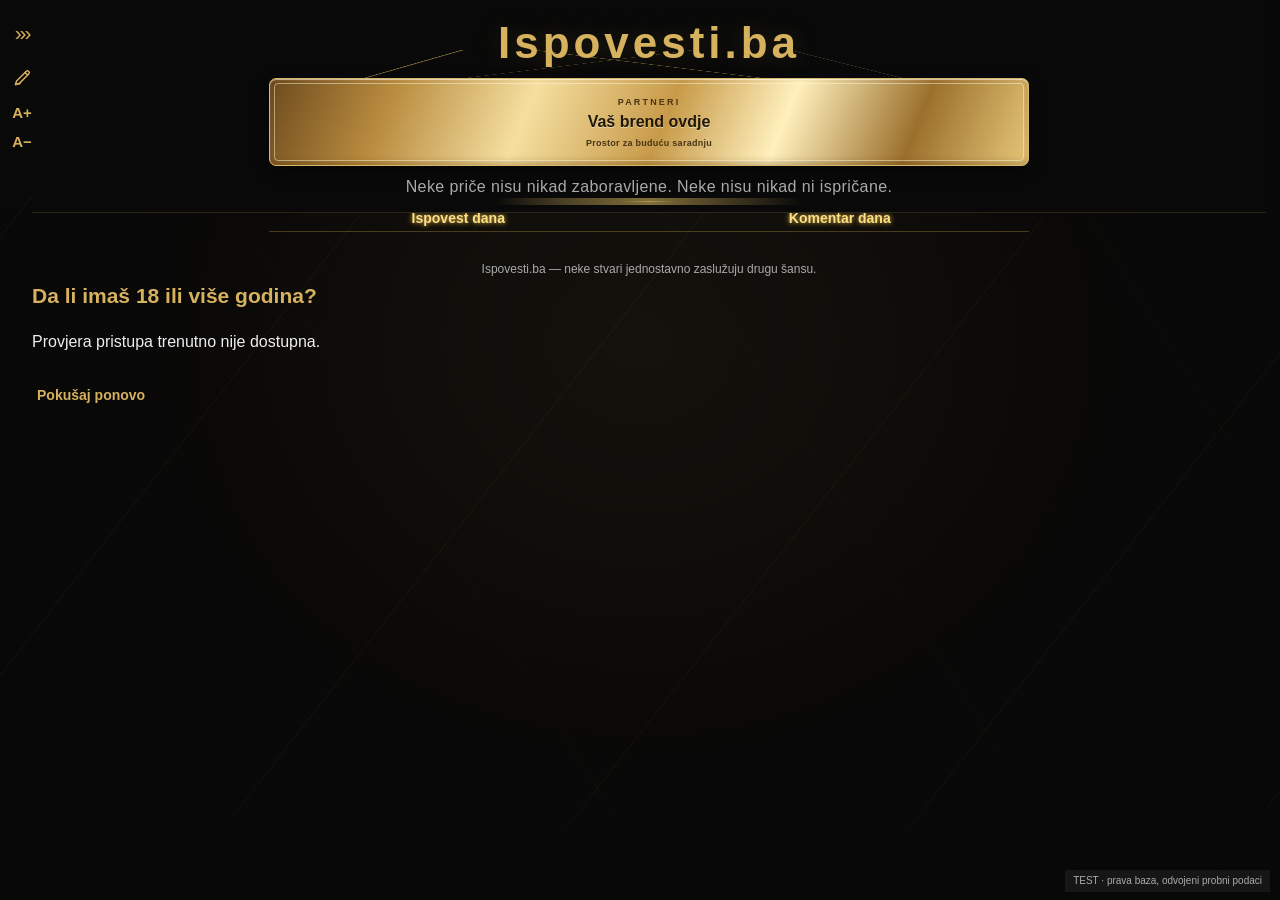
<file: index.html>
<!doctype html>
<html lang="sr-Latn-RS">
<head>
<meta charset="utf-8"><meta name="viewport" content="width=device-width, initial-scale=1">
<meta name="robots" content="noindex,nofollow"><meta name="description" content="Reci šta ti je na duši. Mesto za anonimne ispovesti, priče i komentare.">
<meta http-equiv="Content-Security-Policy" content="default-src 'self'; script-src 'self' https://challenges.cloudflare.com; style-src 'self'; img-src 'self' data:; connect-src 'self' https://*.supabase.co https://challenges.cloudflare.com; frame-src 'self' https://challenges.cloudflare.com; base-uri 'none'; form-action 'self'; object-src 'none'">
<meta name="referrer" content="no-referrer"><meta name="theme-color" content="#111111"><title>Ispovesti.ba — Reci šta ti je na duši.</title>
<link rel="stylesheet" href="original.css?v=20261121-menu-width2"><link rel="stylesheet" href="styles.css?v=fixed-sidebar-no-scroll3"><link rel="stylesheet" href="luxury.css?v=20261123-tight-masthead-spacing1"><script src="config.js" defer></script><script src="vendor/supabase.js" defer></script><script type="module" src="app.js?v=approved-anonymity-rules1"></script>
<link rel="stylesheet" href="chat/chat.css?v=chat-menu-inline3"><script type="module" src="chat/ui.mjs?v=chat-menu-inline3"></script>
</head>
<body>
<header class="site-header"><h1>Ispovesti.ba</h1><a class="partner-banner-placeholder" aria-label="Prostor za budućeg partnera"><span class="partner-banner-kicker">PARTNERI</span><span class="partner-banner-title">Vaš brend ovdje</span><span class="partner-banner-note">Prostor za buduću saradnju</span></a><p>Neke priče nisu nikad zaboravljene. Neke nisu nikad ni ispričane.</p></header>
<button type="button" class="menu-toggle" id="menu-toggle" aria-label="Otvori meni" aria-expanded="false" aria-controls="side-menu">›››</button>
<button type="button" id="quick-compose" class="quick-compose" aria-label="Napiši ispovest" title="Napiši ispovest"><svg viewBox="0 0 24 24" aria-hidden="true" focusable="false"><path d="M4 20l4.2-1 10.9-10.9a2.1 2.1 0 0 0-3-3L5.2 16 4 20Z"/><path d="m14.8 6.2 3 3M4 20l5.1-1.2"/></svg></button>
<div id="font-size-controls" role="group" aria-label="Veličina slova"><button type="button" id="font-increase" aria-label="Povećaj slova" title="Povećaj slova">A+</button><button type="button" id="font-decrease" aria-label="Smanji slova" title="Smanji slova">A−</button></div>
<div class="menu-overlay" id="menu-overlay" hidden></div>
<aside class="side-menu" id="side-menu" aria-label="Glavni meni" hidden>
<h2>Meni</h2>
<nav class="menu-links" aria-label="Sortiranje ispovesti">
<button type="button" data-view="new" class="nav-button active">Sve ispovesti</button>
<button type="button" data-view="popular" class="nav-button">Popularno</button>

</nav>
<section class="panel"><h2><button type="button" id="sidebar-compose-open" class="compose-trigger">Podeli svoju ispovest</button></h2></section>
<section class="private-panel"><h2><button type="button" data-view="my_confessions" class="my-confessions-link">Moje ispovesti</button></h2>
<nav class="private-actions" aria-label="Moje privatne liste">
<button type="button" data-view="favorites"><span class="private-action-icon" aria-hidden="true">♡</span><span>Omiljene ispovesti</span></button>
<button type="button" data-view="recently_read"><span class="private-action-icon" aria-hidden="true"><svg viewBox="0 0 24 24"><path d="M2 12s3.6-7 10-7 10 7 10 7-3.6 7-10 7S2 12 2 12Z"/><circle cx="12" cy="12" r="3"/></svg></span><span>Nedavno pročitane</span></button>
<button type="button" data-view="my_comments"><span class="private-action-icon" aria-hidden="true"><svg viewBox="0 0 24 24"><rect x="3" y="5" width="18" height="14" rx="2"/><path d="m4 7 8 6 8-6"/></svg></span><span>Moji komentari</span></button>
</nav>
<div class="menu-footer-links"><button type="button" class="text-button" id="privacy">O anonimnosti</button><button type="button" class="text-button" id="rules">Pravila zajednice</button></div>

<button type="button" id="open-chat" class="chat-entry-button">CHAT</button>
<div class="menu-sort">
<p class="menu-sort-label">Sortiraj po:</p>
<div class="menu-sort-options" role="group" aria-label="Sortiranje ispovesti">
<button type="button" class="menu-sort-option" data-feed-sort="likes" aria-label="Najviše pozitivnih glasova" title="Najviše pozitivnih glasova" aria-pressed="false">👍</button>
<button type="button" class="menu-sort-option" data-feed-sort="dislikes" aria-label="Najviše negativnih glasova" title="Najviše negativnih glasova" aria-pressed="false">👎</button>
<button type="button" class="menu-sort-option" data-feed-sort="comments" aria-label="Najviše komentara" title="Najviše komentara" aria-pressed="false">💬</button>
<button type="button" class="menu-sort-option" data-feed-sort="random" aria-label="Nasumičan redosled" title="Nasumičan redosled" aria-pressed="false">Random</button>
</div>
</div>
<a class="partner-banner-placeholder" aria-label="Prostor za budućeg partnera"><span class="partner-banner-kicker">PARTNERI</span><span class="partner-banner-title">Vaš brend ovdje</span><span class="partner-banner-note">Prostor za buduću saradnju</span></a>
</section>
</aside>
<main id="main"><section><nav class="daily-tabs" aria-label="Dnevni izbor"><button type="button" id="daily-confessions" class="daily-tab" aria-pressed="false">Ispovest dana</button><button type="button" id="daily-comments" class="daily-tab" aria-pressed="false">Komentar dana</button></nav>
<p id="feed-subtitle" hidden></p><div id="feed" aria-live="polite"></div></section></main>
<footer>Ispovesti.ba — neke stvari jednostavno zaslužuju drugu šansu.</footer>
<button type="button" id="write" hidden>Napiši ispovest</button><button type="button" id="footer-privacy" hidden>O anonimnosti</button>
<div id="preview" class="preview">TEST · odvojeni probni podaci · glavni sajt je netaknut</div>
<dialog id="dialog"><div class="dialog-heading"><h2 id="dialog-title"></h2><button type="button" id="close-dialog" class="icon-button" aria-label="Zatvori">×</button></div><div id="dialog-body"></div></dialog>
<div id="toast" role="status" aria-live="polite"></div>

</body></html>
</file>
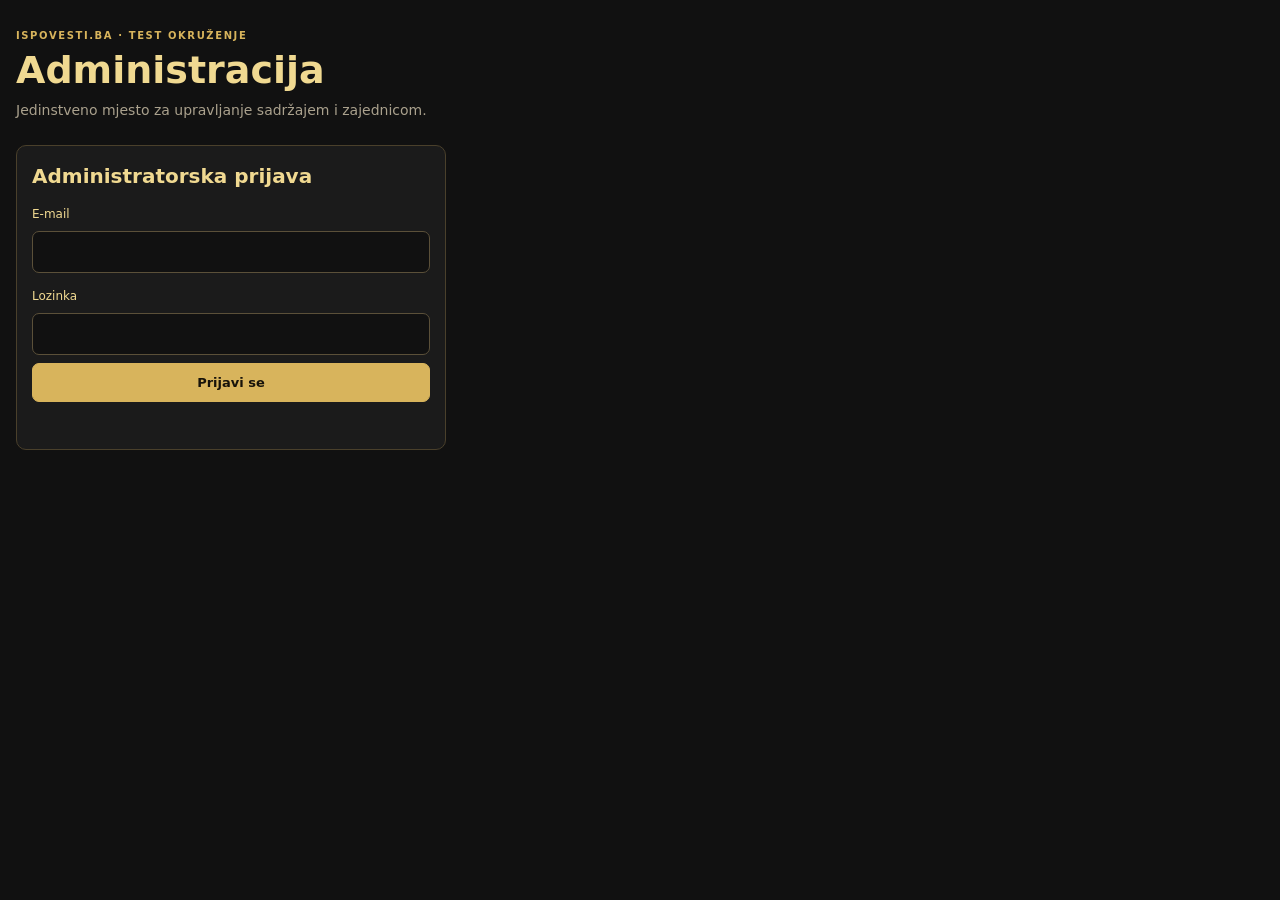
<file: admin.html>
<!doctype html>
<html lang="sr-Latn-RS">
<head>
<meta charset="utf-8">
<meta name="viewport" content="width=device-width, initial-scale=1">
<meta name="robots" content="noindex,nofollow">
<meta http-equiv="Content-Security-Policy" content="default-src 'self'; script-src 'self'; style-src 'self'; img-src 'self' data:; connect-src 'self' https://*.supabase.co; base-uri 'none'; form-action 'self'; object-src 'none'">
<meta name="referrer" content="no-referrer">
<meta name="theme-color" content="#111111">
<title>Administracija · Ispovesti.ba</title>
<link rel="stylesheet" href="admin/admin.css">
<script src="config.js" defer></script>
<script src="vendor/supabase.js" defer></script>
<script type="module" src="admin/admin.mjs?v=report-workflow2"></script>
</head>
<body>
<main class="admin-shell">
<header class="admin-header">
  <div><p class="eyebrow">ISPOVESTI.BA · TEST OKRUŽENJE</p><h1>Administracija</h1><p class="intro">Jedinstveno mjesto za upravljanje sadržajem i zajednicom.</p></div>
  <button id="sign-out" class="secondary" type="button" hidden>Odjavi se</button>
</header>
<section id="login-panel" class="panel login-panel">
  <h2>Administratorska prijava</h2>
  <form id="login-form">
    <label for="email">E-mail</label><input id="email" name="email" type="email" autocomplete="username" required>
    <label for="password">Lozinka</label><input id="password" name="password" type="password" autocomplete="current-password" required>
    <button type="submit">Prijavi se</button>
  </form>
  <form id="email-code-form" hidden>
    <label for="email-code">Sigurnosni kod sa e-maila</label><input id="email-code" name="code" type="text" inputmode="numeric" autocomplete="one-time-code" pattern="[0-9]{6,10}" maxlength="10" required>
    <button type="submit">Potvrdi kod</button>
  </form>
  <p id="login-status" class="status" role="status"></p>
</section>
<section id="admin-app" hidden>
  <div class="app-layout">
    <nav class="sidebar" aria-label="Administratorske cjeline" id="admin-nav">
      <button type="button" data-view="dashboard" class="active">Kontrolna tabla</button>
      <button type="button" data-view="confessions">Ispovijesti</button>
      <button type="button" data-view="comments">Komentari i odgovori</button>
      <button type="button" data-view="reports">Prijave</button>
      <button type="button" data-view="chat">Arhiva chata</button>
      <button type="button" data-view="ai-moderator" class="ai-moderator-nav">🤖 AI MODERATOR</button>
      <button type="button" data-view="stats">Statistika</button>
      <button type="button" data-view="analytics">Analitika posjetilaca</button>
      <button type="button" data-view="audit">Evidencija radnji</button>
      <button type="button" data-view="queue">Red objava</button>
    </nav>
    <section class="workspace">
      <div class="workspace-top"><p id="view-kicker" class="eyebrow">PREGLED STANJA</p><h2 id="view-title">Kontrolna tabla</h2><p id="view-description" class="muted"></p></div>
      <div id="view-content" aria-live="polite"></div>
      <p id="app-status" class="status" role="status"></p>
    </section>
  </div>
</section>
</main>
</body>
</html>
</file>
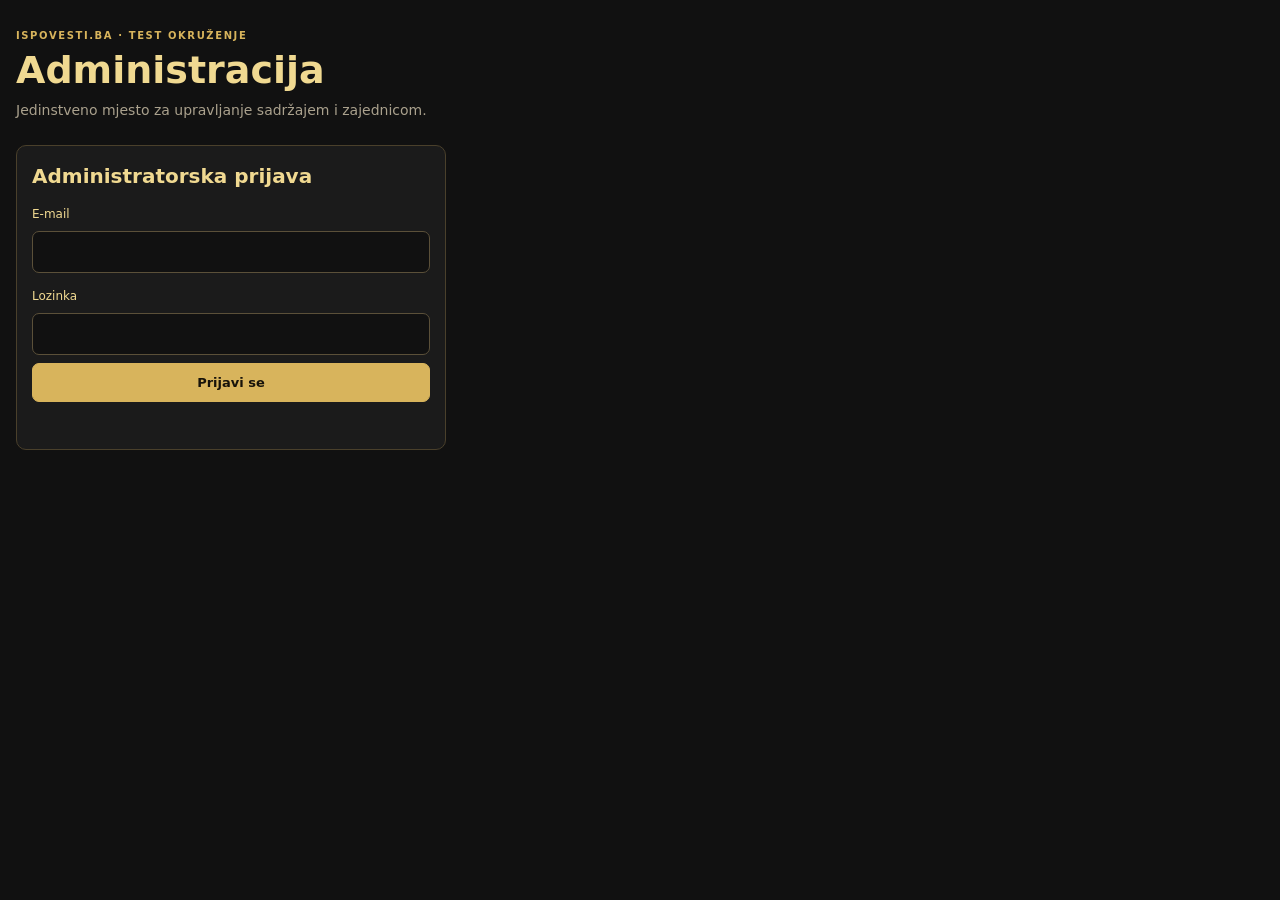
<file: chat-admin.html>
<!doctype html>
<html lang="sr-Latn-RS">
<head>
<meta charset="utf-8">
<meta name="viewport" content="width=device-width, initial-scale=1">
<meta name="robots" content="noindex,nofollow">
<meta http-equiv="refresh" content="0;url=admin.html?view=chat">
<meta http-equiv="Content-Security-Policy" content="default-src 'self'; script-src 'self'; style-src 'self'; img-src 'self' data:; connect-src 'self' https://*.supabase.co; base-uri 'none'; form-action 'self'; object-src 'none'">
<meta name="referrer" content="no-referrer">
<meta name="theme-color" content="#111111">
<title>Arhiva chata · Ispovesti.ba</title>
<link rel="stylesheet" href="chat/admin.css?v=20261124-email-login1">
<script src="config.js" defer></script>
<script src="vendor/supabase.js" defer></script>
<script type="module" src="chat/admin.mjs?v=report-status1"></script>
</head>
<body>
<main class="admin-shell">
<header><p class="eyebrow">ISPOVESTI.BA · ADMINISTRACIJA</p><h1>Arhiva chata</h1><p class="intro">Arhiva chata je sada dio glavne administracije.</p></header>
<section class="panel">
<h2>Preusmjeravanje</h2>
<p>Otvori glavnu administraciju, gdje se prijavljuješ samo jednom i biraš „Arhiva chata“.</p>
<p><a href="admin.html?view=chat">Otvori glavnu administraciju — Arhiva chata</a></p>
</section>
</main>
</body>
</html>
</file>
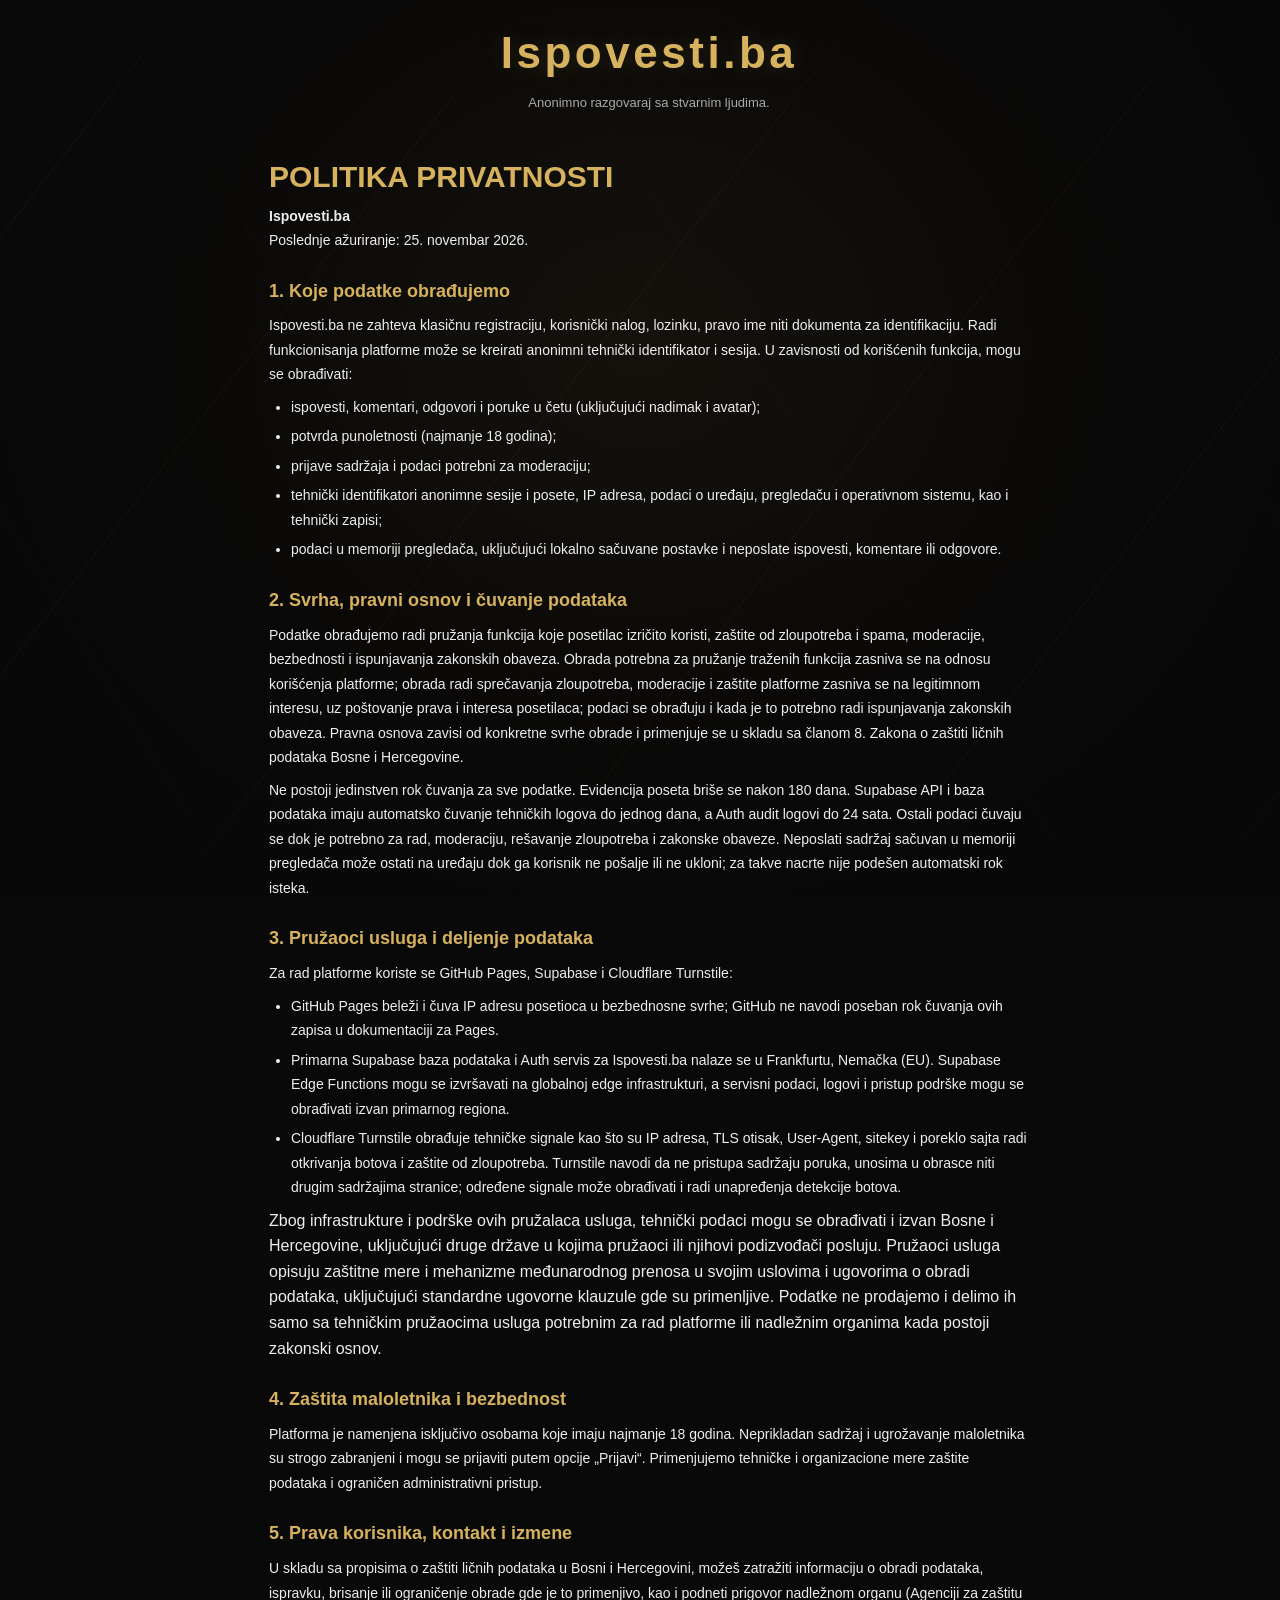
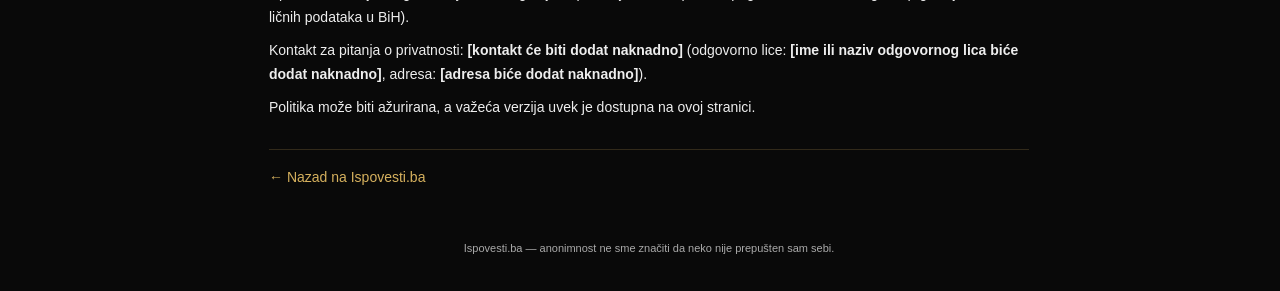
<file: privacy.html>
<!doctype html>
<html lang="sr-Latn-RS">
<head>
<meta charset="utf-8">
<meta name="viewport" content="width=device-width, initial-scale=1">
<meta name="robots" content="noindex,nofollow">
<meta name="description" content="Politika privatnosti platforme Ispovesti.ba.">
<meta http-equiv="Content-Security-Policy" content="default-src 'self'; script-src 'self'; style-src 'self'; img-src 'self' data:; connect-src 'self'; base-uri 'none'; form-action 'self'; object-src 'none'">
<meta name="referrer" content="no-referrer">
<meta name="theme-color" content="#111111">
<title>Politika privatnosti — Ispovesti.ba</title>
<link rel="stylesheet" href="original.css">
<link rel="stylesheet" href="styles.css">
<link rel="stylesheet" href="luxury.css">
<link rel="stylesheet" href="privacy.css">
</head>
<body class="privacy-page">
<header class="privacy-header">
<a class="privacy-brand" href="./index.html">Ispovesti.ba</a>
<p>Anonimno razgovaraj sa stvarnim ljudima.</p>
</header>
<main class="privacy-main">
<article class="privacy-document">
<h1>POLITIKA PRIVATNOSTI</h1>
<p class="privacy-updated"><strong>Ispovesti.ba</strong><br>Poslednje ažuriranje: 25. novembar 2026.</p>

<h2>1. Koje podatke obrađujemo</h2>
<p>Ispovesti.ba ne zahteva klasičnu registraciju, korisnički nalog, lozinku, pravo ime niti dokumenta za identifikaciju. Radi funkcionisanja platforme može se kreirati anonimni tehnički identifikator i sesija. U zavisnosti od korišćenih funkcija, mogu se obrađivati:</p>
<ul>
<li>ispovesti, komentari, odgovori i poruke u četu (uključujući nadimak i avatar);</li>
<li>potvrda punoletnosti (najmanje 18 godina);</li>
<li>prijave sadržaja i podaci potrebni za moderaciju;</li>
<li>tehnički identifikatori anonimne sesije i posete, IP adresa, podaci o uređaju, pregledaču i operativnom sistemu, kao i tehnički zapisi;</li>
<li>podaci u memoriji pregledača, uključujući lokalno sačuvane postavke i neposlate ispovesti, komentare ili odgovore.</li>
</ul>

<h2>2. Svrha, pravni osnov i čuvanje podataka</h2>
<p>Podatke obrađujemo radi pružanja funkcija koje posetilac izričito koristi, zaštite od zloupotreba i spama, moderacije, bezbednosti i ispunjavanja zakonskih obaveza. Obrada potrebna za pružanje traženih funkcija zasniva se na odnosu korišćenja platforme; obrada radi sprečavanja zloupotreba, moderacije i zaštite platforme zasniva se na legitimnom interesu, uz poštovanje prava i interesa posetilaca; podaci se obrađuju i kada je to potrebno radi ispunjavanja zakonskih obaveza. Pravna osnova zavisi od konkretne svrhe obrade i primenjuje se u skladu sa članom 8. Zakona o zaštiti ličnih podataka Bosne i Hercegovine.</p>
<p>Ne postoji jedinstven rok čuvanja za sve podatke. Evidencija poseta briše se nakon 180 dana. Supabase API i baza podataka imaju automatsko čuvanje tehničkih logova do jednog dana, a Auth audit logovi do 24 sata. Ostali podaci čuvaju se dok je potrebno za rad, moderaciju, rešavanje zloupotreba i zakonske obaveze. Neposlati sadržaj sačuvan u memoriji pregledača može ostati na uređaju dok ga korisnik ne pošalje ili ne ukloni; za takve nacrte nije podešen automatski rok isteka.</p>

<h2>3. Pružaoci usluga i deljenje podataka</h2>
<p>Za rad platforme koriste se GitHub Pages, Supabase i Cloudflare Turnstile:
<ul>
<li>GitHub Pages beleži i čuva IP adresu posetioca u bezbednosne svrhe; GitHub ne navodi poseban rok čuvanja ovih zapisa u dokumentaciji za Pages.</li>
<li>Primarna Supabase baza podataka i Auth servis za Ispovesti.ba nalaze se u Frankfurtu, Nemačka (EU). Supabase Edge Functions mogu se izvršavati na globalnoj edge infrastrukturi, a servisni podaci, logovi i pristup podrške mogu se obrađivati izvan primarnog regiona.</li>
<li>Cloudflare Turnstile obrađuje tehničke signale kao što su IP adresa, TLS otisak, User-Agent, sitekey i poreklo sajta radi otkrivanja botova i zaštite od zloupotreba. Turnstile navodi da ne pristupa sadržaju poruka, unosima u obrasce niti drugim sadržajima stranice; određene signale može obrađivati i radi unapređenja detekcije botova.</li>
</ul>
Zbog infrastrukture i podrške ovih pružalaca usluga, tehnički podaci mogu se obrađivati i izvan Bosne i Hercegovine, uključujući druge države u kojima pružaoci ili njihovi podizvođači posluju. Pružaoci usluga opisuju zaštitne mere i mehanizme međunarodnog prenosa u svojim uslovima i ugovorima o obradi podataka, uključujući standardne ugovorne klauzule gde su primenljive. Podatke ne prodajemo i delimo ih samo sa tehničkim pružaocima usluga potrebnim za rad platforme ili nadležnim organima kada postoji zakonski osnov.</p>

<h2>4. Zaštita maloletnika i bezbednost</h2>
<p>Platforma je namenjena isključivo osobama koje imaju najmanje 18 godina. Neprikladan sadržaj i ugrožavanje maloletnika su strogo zabranjeni i mogu se prijaviti putem opcije „Prijavi“. Primenjujemo tehničke i organizacione mere zaštite podataka i ograničen administrativni pristup.</p>

<h2>5. Prava korisnika, kontakt i izmene</h2>
<p>U skladu sa propisima o zaštiti ličnih podataka u Bosni i Hercegovini, možeš zatražiti informaciju o obradi podataka, ispravku, brisanje ili ograničenje obrade gde je to primenjivo, kao i podneti prigovor nadležnom organu (Agenciji za zaštitu ličnih podataka u BiH).</p>
<p>Kontakt za pitanja o privatnosti: <strong>[kontakt će biti dodat naknadno]</strong> (odgovorno lice: <strong>[ime ili naziv odgovornog lica biće dodat naknadno]</strong>, adresa: <strong>[adresa biće dodat naknadno]</strong>).</p>
<p>Politika može biti ažurirana, a važeća verzija uvek je dostupna na ovoj stranici.</p>

<p class="privacy-back"><a href="./index.html">← Nazad na Ispovesti.ba</a></p>
</article>
</main>
<footer class="privacy-footer">Ispovesti.ba — anonimnost ne sme značiti da neko nije prepušten sam sebi.</footer>
</body>
</html>
</file>
<file: original.css>
:root{--bg:#111;--panel:#1c1c1c;--gold:#d6b15e;--text:#eee;--muted:#aaa;--border:#353535}
    *{box-sizing:border-box}
    body{margin:0;padding:0 14px 40px;font-family:Arial,sans-serif;line-height:1.6}
    header{text-align:center;padding:10px 10px 22px}
    header h1{margin:0;color:var(--gold);font-size:clamp(30px,7vw,44px)}
    header p{color:var(--muted);margin:8px auto 0;max-width:540px}
    main{width:100%;max-width:760px;margin:0 auto}
    .panel{margin-bottom:22px;overflow-wrap:anywhere}.story{overflow-wrap:anywhere}
    h2{color:var(--gold);font-size:21px;margin:0 0 12px}
    
    button{margin-top:10px;font-weight:bold;font-size:14px;cursor:pointer}
    button:disabled{cursor:wait}
    .hint{color:var(--muted);font-size:13px;margin:7px 0 0}
    .status{margin-top:10px;font-size:14px;overflow-wrap:anywhere}
    .story-date,.comment-date{color:var(--muted);font-size:11px;margin-top:4px}
    .story-date{font-size:12px;margin-top:4px}

    .comments{border-top:1px solid var(--border);margin-top:6px;padding-top:5px}
    .comment-title{color:var(--gold);font-size:16px;margin:0 0 5px}
    .comment{margin:1px 0;min-width:0}
    .comment-replies{margin-left:12px;padding-left:8px;border-left:1px solid #393939}
    .empty{color:var(--muted);text-align:center;padding:18px 5px}
    footer{max-width:760px;margin:28px auto 0;color:var(--muted);text-align:center;font-size:12px}
    .private-panel{max-width:760px}
    .private-actions{display:flex;gap:8px;flex-wrap:wrap}
    .private-actions button{margin:0}
    .menu-overlay{position:fixed;inset:0;background:rgba(0,0,0,.62);z-index:1000;opacity:0;visibility:hidden;transition:opacity .2s}
    .side-menu{position:fixed;z-index:1001;inset:0 auto 0 0;width:241px;max-width:calc(100vw - 20px);min-width:0;padding:5px 0 6px 9px;transform:translateX(-105%);transition:transform .28s cubic-bezier(.22,.75,.25,1);will-change:transform;overflow-y:auto;overflow-x:hidden}
    body.menu-open .side-menu{transform:translateX(0)} body.menu-open .menu-overlay{opacity:1;visibility:visible}
    .side-menu h2{margin:0 0 3px}.menu-links{display:grid;gap:2px;margin-bottom:4px}
    .menu-links button{margin:0;text-align:left;background:#242424;color:var(--text);border:1px solid #383838}
    .menu-links button.active{color:var(--gold)}
    .side-menu .private-actions{display:grid;gap:2px}.side-menu .private-actions button{text-align:left;background:#242424;color:var(--text);border:1px solid #383838}
    .side-menu .private-panel{padding:0;margin:0;border:0;background:transparent}
    .side-menu .panel{padding:2px 0;margin:0 0 3px;border-radius:10px}
    .side-menu .panel h2{font-size:18px;margin-bottom:2px}
    @media(max-width:480px){.side-menu{padding:4px 0 5px 9px}}
</file>
<file: styles.css>
/* Compact copy control in the confession card corner; icon matches the report mark size. */
.story{position:relative}
.story>.action.share-story-corner{position:absolute;top:4px;right:4px;z-index:3;display:inline-flex;align-items:center;justify-content:center;margin:0;padding:2px 4px;border:0;border-radius:0;background:transparent;color:var(--gold);font-family:Arial,sans-serif;font-size:13px;font-weight:normal;line-height:1;box-shadow:none}
.story>.action.share-story-corner:focus-visible{outline:2px solid var(--gold);outline-offset:2px}

/* Keep the menu's visible focus highlight only on the All Confessions entry. */
.side-menu button:focus-visible:not(.nav-button[data-view="new"]){outline:0;box-shadow:none}
.side-menu .nav-button[data-view="new"].menu-open-focus{outline:0;border:2px solid var(--gold);border-radius:5px;box-sizing:border-box;}

/* Original site rules live verbatim in original.css. New functional controls only. */
:root{color-scheme:dark}button,input,textarea,select{font-family:Arial,sans-serif}button:focus-visible,a:focus-visible,input:focus-visible,textarea:focus-visible,select:focus-visible{outline:2px solid var(--gold);outline-offset:3px}[hidden]{display:none}
.body-text{white-space:pre-wrap;overflow-wrap:anywhere}.story .story-content{margin:0}.story-nickname{font-size:12px;color:var(--muted);margin-bottom:1px}

.comment-card{display:block;text-align:left;width:100%;border:0;background:transparent;color:var(--text);font-weight:normal;padding:0;margin:0}.comment-card .body-text{margin:0}.story-meta{font-size:11px;color:var(--muted);margin:0 0 1px}.avatar{display:none}.story-meta time{margin-left:8px}.context-menu{display:flex;gap:8px;flex-wrap:wrap;margin:8px 0}.replies{margin-left:12px;padding-left:8px}.comments-area{margin-top:2px;padding-top:2px}.comment-title{cursor:default}
.form{margin:5px 0 8px}.form.discussion-form{width:calc(min(86vw,310px) - 20px);max-width:100%}.form label{display:block;font-size:12px;color:var(--gold);margin:0 0 2px}
.form label textarea,.form input{display:block;margin-top:1px;background:transparent;color:var(--text);border:0;border-bottom:1px solid var(--gold);border-radius:0;box-shadow:none;padding:4px 2px;font:inherit;outline:0}
.form label textarea:not(.discussion-textarea){display:block;box-sizing:border-box;width:calc(100% - 85px);max-width:100%;height:30px;min-height:30px;resize:none;overflow:hidden;appearance:none;-webkit-appearance:none}.form label textarea.discussion-textarea{width:65vw;max-width:100%;height:32px;min-height:32px;max-height:32px;resize:none;padding:1px 2px}.form input{width:45vw;max-width:100%;min-height:34px}
.form label textarea:focus,.form input:focus{border-bottom-color:var(--gold-soft);outline:0}
.form .row{display:flex;gap:8px;align-items:center;justify-content:space-between;margin-top:5px}.form .hint{margin:4px 0}
.form select{display:block;width:65vw;max-width:100%;margin-top:3px;background:transparent;color:var(--gold);border:0;border-bottom:1px solid var(--gold);border-radius:0;padding:7px 2px;font:inherit}
/* Sidebar actions: the confession composer opens in the shared dialog. */
.side-menu .panel h2 .compose-trigger{display:block;margin:0;padding:0;border:0;border-radius:0;background:transparent;color:#c9ad70;font-size:18px;font-weight:850;line-height:1.25;text-align:left;-webkit-text-stroke:0 transparent;text-shadow:none;box-shadow:none}
.side-menu .panel h2 .compose-trigger:hover{color:#d8c18a;background:transparent;text-shadow:none}
.menu-footer-links{display:flex;align-items:center;gap:8px;width:100%;margin-top:8px}
.menu-footer-links .text-button{flex:1 1 0;min-width:0;margin:0;padding:5px 0;text-align:center;font-size:11px;white-space:nowrap}
.side-menu .private-panel .chat-entry-button{display:block;width:calc(100% - 18px);margin:8px auto 0;padding:11px 8px;border:1px solid #e5c77d;border-radius:5px;background:linear-gradient(135deg,#8d6b2f 0%,#f7e4a4 17%,#c69d4b 38%,#fff1bd 52%,#b48735 73%,#f2d88f 100%);color:#17130a;font-size:14px;font-weight:900;letter-spacing:.16em;text-align:center;text-shadow:0 1px 0 rgba(255,255,255,.34);box-shadow:inset 0 1px 1px rgba(255,255,255,.55),inset 0 -2px 4px rgba(80,49,8,.28),0 4px 12px rgba(0,0,0,.42)}
.side-menu .private-panel .chat-entry-button:hover{background:linear-gradient(135deg,#a17a37 0%,#ffedb2 17%,#d5ad5c 38%,#fff7d8 52%,#c19745 73%,#f9e3a0 100%);color:#090806}.error{color:#f3a29b}.preview{position:fixed;right:10px;bottom:8px;z-index:900;background:#191919e8;color:var(--muted);font-size:10px;padding:3px 8px;pointer-events:none}body.menu-open{overflow:hidden}
dialog{max-width:560px;width:calc(100% - 28px);max-height:90dvh;overflow:auto;border:1px solid #625332;border-radius:12px;padding:22px;background:var(--panel);color:var(--text)}dialog::backdrop{background:#000b}.dialog-heading{display:flex;gap:12px;align-items:center;justify-content:space-between;margin-bottom:14px}.dialog-heading h2{margin:0}.icon-button{background:transparent;font-size:25px;font-weight:normal}#toast{position:fixed;z-index:1100;bottom:26px;left:50%;transform:translateX(-50%);max-width:calc(100% - 28px);width:max-content;background:#302819;padding:12px 18px;color:var(--text);font-size:13px}#toast:empty{display:none}.admin{max-width:800px;margin:40px auto;padding:20px}.admin-tools{display:flex;gap:8px;flex-wrap:wrap;margin:20px 0}.brand{font-size:30px;color:var(--gold);font-weight:bold;text-decoration:none}
@media(prefers-reduced-motion:reduce){body::before,body::after,*,*::before,*::after{transition:none}}
.captcha-check{max-width:100%;margin-top:8px}.admin #totp-qr{display:block;max-width:100%;height:auto;background:white;margin:12px 0}.admin #totp-open{display:block;width:fit-content;margin:12px 0}.admin #totp-secret{max-width:100%}.admin #logout{margin-bottom:16px}

/* Daily winners: two equal-width tabs, preserving the existing black-and-gold theme. */
.daily-tabs{display:grid;grid-template-columns:repeat(2,minmax(0,1fr));gap:3px;margin:-6px 0 3px}
.daily-tab{margin:0;font-size:14px;font-weight:bold;text-align:center}

.daily-day-heading{margin:4px 0 2px;padding:0 0 2px;border-bottom:1px solid var(--border);color:var(--gold);font-size:14px;font-weight:bold;text-transform:capitalize}
.daily-winner:first-child .daily-day-heading{margin-top:0}
.daily-winner:first-child .story{padding-top:1px}
#feed>.story:first-child{padding-top:4px}
.daily-comment-story>.comment{margin:0}
.daily-comment-story .daily-context{display:inline-block;margin:8px 0 0;padding:4px 0}

/* Canonical feed vote/action styles. Keep all vote-button presentation here only. */
.story-actions,.comment-actions{display:flex;align-items:center;gap:8px;width:100%;margin-top:5px;position:relative}
.vote-controls{display:inline-flex;align-items:center;gap:12px;flex:0 0 auto;position:relative;z-index:2;background:transparent;box-shadow:none}
.vote-controls>.action{
 display:inline-flex;align-items:center;justify-content:center;min-width:0;
 margin:0;padding:4px 5px;color:var(--gold);background:transparent;
 border:0;border-radius:0;outline:0;box-shadow:none;
 appearance:none;-webkit-appearance:none;position:relative;z-index:2;
 touch-action:manipulation;
 -webkit-tap-highlight-color:transparent;
 -webkit-focus-ring-color:transparent;
}
.vote-controls>.action::after{
 content:"";position:absolute;left:50%;top:50%;width:max(100%,32px);height:max(100%,44px);
 transform:translate(-50%,-50%);
}
.vote-controls>.action:focus,.vote-controls>.action:focus-visible{outline:0;border:0;box-shadow:none}
.vote-controls>.action[aria-disabled="true"]{opacity:1;cursor:default}
.vote-controls.has-vote>.action:not(.selected){color:#484848;text-shadow:none;box-shadow:none}
.vote-controls:not(.has-vote)>.action{color:#aaa;text-shadow:none;box-shadow:none}
.vote-controls>.action.selected{opacity:1}
.vote-controls>.action[aria-label="Pozitivan glas"].selected{
 color:#f4d98f;background:transparent;border:0;box-shadow:none;
 text-shadow:0 0 7px rgba(244,217,143,.62);
}
.vote-controls>.action[aria-label="Negativan glas"].selected{
 color:#ffd0d0;background:transparent;border:0;
 box-shadow:none;
 text-shadow:0 0 7px rgba(255,115,115,.72);
}
.story-actions>.action.favorite,.comment-actions>.comment-heart{
 display:inline-flex;align-items:center;justify-content:center;align-self:center;min-width:0;
 margin:0;padding:4px 5px;line-height:1;vertical-align:middle;color:var(--gold);
 font-size:19px;font-family:Arial,sans-serif;font-weight:normal;
 border:0;border-radius:0;background:transparent;box-shadow:none;
}
.story-actions>.action.report,.comment-actions>.action.comment-report{
 flex:0 0 auto;margin:0 0 0 auto;color:var(--gold);background:transparent;
 border:0;border-radius:0;box-shadow:none;position:static;font-size:13px;
}
.story-actions>.action.report.reported,.comment-actions>.action.comment-report.reported{color:#ed5555}
.story-actions>.action-spacer,.comment-actions>.action-spacer{flex:1 1 auto;min-width:4px;height:1px;background:transparent;border:0;padding:0;margin:0}

/* Discreet comment reactions: centered in the flexible space between replies and report. */
.comment-reaction-wrap{position:relative;display:inline-flex;align-items:center;justify-content:center;flex:0 0 auto;min-width:32px}
.comment-reaction-wrap>.comment-reaction-trigger{position:relative;display:inline-flex;align-items:center;justify-content:center;flex:0 0 auto;min-width:0;width:32px;height:32px;margin:0;padding:4px 5px;border:0;border-radius:0;background:transparent;color:var(--gold);font-size:16px;line-height:1;opacity:.58;box-shadow:none;touch-action:manipulation;-webkit-tap-highlight-color:transparent}
.comment-reaction-wrap>.comment-reaction-trigger::after{content:"";position:absolute;left:50%;top:50%;width:32px;height:44px;transform:translate(-50%,-50%)}
.comment-reaction-wrap>.comment-reaction-trigger:hover,.comment-reaction-wrap>.comment-reaction-trigger:focus-visible,.comment-reaction-wrap>.comment-reaction-trigger[aria-expanded="true"]{opacity:1;color:var(--gold-soft);text-shadow:0 0 6px rgba(255,218,104,.35)}
.comment-reaction-menu{position:absolute;left:50%;bottom:calc(100% + 7px);transform:translateX(-50%);z-index:25;display:flex;align-items:center;justify-content:center;gap:3px;width:max-content;max-width:calc(100vw - 24px);padding:7px 8px;border:1px solid rgba(218,183,101,.72);border-radius:9px;background:linear-gradient(135deg,#17140e 0%,#292114 52%,#17140e 100%);box-shadow:0 7px 20px rgba(0,0,0,.62),inset 0 0 0 1px rgba(255,224,157,.08)}
.comment-reaction-option{display:inline-flex;align-items:center;justify-content:center;flex:0 0 32px;width:32px;height:34px;margin:0;padding:2px;border:0;border-radius:6px;background:transparent;color:var(--gold);font-size:20px;line-height:1;box-shadow:none}
.comment-reaction-option:hover,.comment-reaction-option[aria-pressed="true"]{background:rgba(218,183,101,.16);box-shadow:inset 0 0 0 1px rgba(218,183,101,.35)}
.comment-actions>.action-spacer{flex-basis:0}

/* Inline report menu: gold and ivory highlights with readable dark text. */
.report-menu{position:absolute;right:0;bottom:calc(100% + 5px);z-index:20;display:flex;flex-direction:column;align-items:flex-start;gap:3px;min-width:124px;max-width:min(92vw,360px);padding:8px 12px;border:0;border-radius:8px;background:radial-gradient(ellipse at 14% 22%,rgba(255,248,218,.96) 0 7%,transparent 26%),radial-gradient(ellipse at 84% 76%,rgba(214,177,94,.9) 0 8%,transparent 31%),linear-gradient(118deg,#d9c58f 0%,#fff9e9 28%,#b99143 53%,#f6edda 78%,#c5a35c 100%);box-shadow:0 8px 22px rgba(0,0,0,.42);color:#17130a}
.report-option,.report-more,.report-send{flex:0 0 auto;margin:0;padding:5px 3px;border:0;border-radius:0;background:transparent;color:#241b0a;font-size:12px;font-weight:700;white-space:nowrap;box-shadow:none}
.report-option:hover,.report-more:hover,.report-send:hover{background:transparent;color:#000}
.report-more{position:relative;font-size:17px;letter-spacing:2px}.report-more::after{content:"";position:absolute;left:100%;top:0;width:18px;height:100%}.report-custom{display:flex;align-items:center;gap:8px;min-width:0}.report-custom[hidden]{display:none}
.report-custom textarea{box-sizing:border-box;width:min(34vw,150px);min-width:70px;height:28px;min-height:28px;max-height:70px;overflow:hidden;resize:none;margin:0;padding:5px 2px;border:0;border-bottom:1px solid #6d5420;border-radius:0;background:transparent;color:#17130a;font:inherit;font-size:12px;outline:0}
.report-custom textarea::placeholder{color:#493a1b;opacity:.8}.report-custom textarea:focus{border-bottom-color:#17130a;outline:0}.report-send{font-size:11px}


/* Nickname field and submit action share one row; the submit button sits to the right of the gold name underline. */
.form .identity-row{display:flex;align-items:flex-end;gap:12px;margin-top:5px;min-width:0}
.form .identity-row>label{flex:0 1 45vw;width:45vw;max-width:45vw;min-width:0;margin:0}
.form .identity-row input{box-sizing:border-box;width:92.857142857%;max-width:100%;min-height:18px;height:18px;margin-top:0;padding:0 2px;line-height:14px}
.form .identity-row>button{flex:0 0 auto;width:auto;margin:0 0 2px;white-space:nowrap}
.form .identity-row>button.send-confession{display:flex;flex-direction:column;align-items:center;justify-content:center;gap:1px;line-height:1.1;white-space:normal}



/* Compact entries on the private My Comments page only. */
.my-comment-entry{padding:5px 0;margin-bottom:3px}
.my-comment-entry .story-meta{margin:0 0 2px}
.my-comment-entry>.body-text{margin:0 0 3px}
.my-comment-entry>.open-confession{display:inline-block;width:auto;margin:0;padding:2px 0;line-height:1.35}

/* Random saved-heart styles, persisted per visitor and confession in the preview. */
.story-actions>.action.favorite.selected{color:var(--heart-color,var(--gold));text-shadow:var(--heart-glow,0 0 7px rgba(244,217,143,.62))}
:is(.story-actions>.action.favorite,.comment-actions>.comment-heart).selected[data-heart-style="1"]{--heart-color:#fff0a8;--heart-glow:0 0 4px rgba(255,232,153,0.72),0 0 12px rgba(255,205,70,0.66),0 0 24px rgba(255,184,30,.42)}
:is(.story-actions>.action.favorite,.comment-actions>.comment-heart).selected[data-heart-style="2"]{--heart-color:#ffe58a;--heart-glow:0 0 6px rgba(255,232,153,0.72),0 0 12px rgba(255,205,70,0.66),0 0 24px rgba(255,184,30,.42)}
:is(.story-actions>.action.favorite,.comment-actions>.comment-heart).selected[data-heart-style="3"]{--heart-color:#ffda68;--heart-glow:0 0 7px rgba(255,226,130,.95),0 0 23px rgba(255,207,76,.78),0 0 30px rgba(255,196,45,.42)}
:is(.story-actions>.action.favorite,.comment-actions>.comment-heart).selected[data-heart-style="4"]{--heart-color:#ffedc2;--heart-glow:0 0 10px rgba(255,232,153,0.72),0 0 12px rgba(255,205,70,0.66),0 0 24px rgba(255,184,30,.42)}
:is(.story-actions>.action.favorite,.comment-actions>.comment-heart).selected[data-heart-style="5"]{--heart-color:#f8e79a;--heart-glow:0 0 4px rgba(255,232,153,0.79),0 0 14px rgba(255,205,70,0.73),0 0 24px rgba(255,184,30,.42)}
:is(.story-actions>.action.favorite,.comment-actions>.comment-heart).selected[data-heart-style="6"]{--heart-color:#f6dc83;--heart-glow:0 0 6px rgba(255,232,153,0.79),0 0 14px rgba(255,205,70,0.73),0 0 24px rgba(255,184,30,.42)}
:is(.story-actions>.action.favorite,.comment-actions>.comment-heart).selected[data-heart-style="7"]{--heart-color:#f4d16a;--heart-glow:0 0 8px rgba(255,232,153,0.79),0 0 14px rgba(255,205,70,0.73),0 0 24px rgba(255,184,30,.42)}
:is(.story-actions>.action.favorite,.comment-actions>.comment-heart).selected[data-heart-style="8"]{--heart-color:#faedc8;--heart-glow:0 0 10px rgba(255,232,153,0.79),0 0 14px rgba(255,205,70,0.73),0 0 24px rgba(255,184,30,.42)}
:is(.story-actions>.action.favorite,.comment-actions>.comment-heart).selected[data-heart-style="9"]{--heart-color:#ffefb8;--heart-glow:0 0 4px rgba(255,232,153,0.86),0 0 16px rgba(255,205,70,0.80),0 0 24px rgba(255,184,30,.42)}
:is(.story-actions>.action.favorite,.comment-actions>.comment-heart).selected[data-heart-style="10"]{--heart-color:#ffe9a3;--heart-glow:0 0 6px rgba(255,232,153,0.86),0 0 16px rgba(255,205,70,0.80),0 0 24px rgba(255,184,30,.42)}
:is(.story-actions>.action.favorite,.comment-actions>.comment-heart).selected[data-heart-style="11"]{--heart-color:#ffdf87;--heart-glow:0 0 8px rgba(255,232,153,0.86),0 0 16px rgba(255,205,70,0.80),0 0 24px rgba(255,184,30,.42)}
:is(.story-actions>.action.favorite,.comment-actions>.comment-heart).selected[data-heart-style="12"]{--heart-color:#fff3d1;--heart-glow:0 0 10px rgba(255,232,153,0.86),0 0 16px rgba(255,205,70,0.80),0 0 24px rgba(255,184,30,.42)}
:is(.story-actions>.action.favorite,.comment-actions>.comment-heart).selected[data-heart-style="13"]{--heart-color:#f2d77d;--heart-glow:0 0 4px rgba(255,232,153,0.72),0 0 18px rgba(255,205,70,0.66),0 0 24px rgba(255,184,30,.42)}
:is(.story-actions>.action.favorite,.comment-actions>.comment-heart).selected[data-heart-style="14"]{--heart-color:#efcb65;--heart-glow:0 0 6px rgba(255,232,153,0.72),0 0 18px rgba(255,205,70,0.66),0 0 24px rgba(255,184,30,.42)}
:is(.story-actions>.action.favorite,.comment-actions>.comment-heart).selected[data-heart-style="15"]{--heart-color:#e9bd4e;--heart-glow:0 0 8px rgba(255,232,153,0.72),0 0 18px rgba(255,205,70,0.66),0 0 24px rgba(255,184,30,.42)}
:is(.story-actions>.action.favorite,.comment-actions>.comment-heart).selected[data-heart-style="16"]{--heart-color:#f7e4a9;--heart-glow:0 0 10px rgba(255,232,153,0.72),0 0 18px rgba(255,205,70,0.66),0 0 24px rgba(255,184,30,.42)}
:is(.story-actions>.action.favorite,.comment-actions>.comment-heart).selected[data-heart-style="17"]{--heart-color:#ffdf78;--heart-glow:0 0 4px rgba(255,232,153,0.79),0 0 20px rgba(255,205,70,0.73),0 0 24px rgba(255,184,30,.42)}
:is(.story-actions>.action.favorite,.comment-actions>.comment-heart).selected[data-heart-style="18"]{--heart-color:#ffd45f;--heart-glow:0 0 6px rgba(255,232,153,0.79),0 0 20px rgba(255,205,70,0.73),0 0 24px rgba(255,184,30,.42)}
:is(.story-actions>.action.favorite,.comment-actions>.comment-heart).selected[data-heart-style="19"]{--heart-color:#f8c94b;--heart-glow:0 0 8px rgba(255,232,153,0.79),0 0 20px rgba(255,205,70,0.73),0 0 24px rgba(255,184,30,.42)}
:is(.story-actions>.action.favorite,.comment-actions>.comment-heart).selected[data-heart-style="20"]{--heart-color:#ffe9a1;--heart-glow:0 0 10px rgba(255,232,153,0.79),0 0 20px rgba(255,205,70,0.73),0 0 24px rgba(255,184,30,.42)}
:is(.story-actions>.action.favorite,.comment-actions>.comment-heart).selected[data-heart-style="21"]{--heart-color:#fff5c7;--heart-glow:0 0 6px rgba(255,232,153,1.00),0 0 22px rgba(255,205,70,0.94),0 0 34px rgba(255,184,30,.72)}
:is(.story-actions>.action.favorite,.comment-actions>.comment-heart).selected[data-heart-style="22"]{--heart-color:#ffd95a;--heart-glow:0 0 9px rgba(255,232,153,1.00),0 0 22px rgba(255,205,70,0.94),0 0 34px rgba(255,184,30,.72)}
:is(.story-actions>.action.favorite,.comment-actions>.comment-heart).selected[data-heart-style="23"]{--heart-color:#f5c34c;--heart-glow:0 0 12px rgba(255,232,153,1.00),0 0 22px rgba(255,205,70,0.94),0 0 34px rgba(255,184,30,.72)}
:is(.story-actions>.action.favorite,.comment-actions>.comment-heart).selected[data-heart-style="24"]{--heart-color:#fff0b0;--heart-glow:0 0 15px rgba(255,232,153,1.00),0 0 22px rgba(255,205,70,0.94),0 0 34px rgba(255,184,30,.72)}
:is(.story-actions>.action.favorite,.comment-actions>.comment-heart).selected[data-heart-style="25"]{--heart-color:#e9ca70;--heart-glow:0 0 4px rgba(255,232,153,0.72),0 0 24px rgba(255,205,70,0.66),0 0 24px rgba(255,184,30,.42)}
:is(.story-actions>.action.favorite,.comment-actions>.comment-heart).selected[data-heart-style="26"]{--heart-color:#e4bd58;--heart-glow:0 0 6px rgba(255,232,153,0.72),0 0 24px rgba(255,205,70,0.66),0 0 24px rgba(255,184,30,.42)}
:is(.story-actions>.action.favorite,.comment-actions>.comment-heart).selected[data-heart-style="27"]{--heart-color:#dbae43;--heart-glow:0 0 8px rgba(255,232,153,0.72),0 0 24px rgba(255,205,70,0.66),0 0 24px rgba(255,184,30,.42)}
:is(.story-actions>.action.favorite,.comment-actions>.comment-heart).selected[data-heart-style="28"]{--heart-color:#f1d995;--heart-glow:0 0 10px rgba(255,232,153,0.72),0 0 24px rgba(255,205,70,0.66),0 0 24px rgba(255,184,30,.42)}
:is(.story-actions>.action.favorite,.comment-actions>.comment-heart).selected[data-heart-style="29"]{--heart-color:#f9e9b1;--heart-glow:0 0 4px rgba(255,232,153,0.79),0 0 26px rgba(255,205,70,0.73),0 0 24px rgba(255,184,30,.42)}
:is(.story-actions>.action.favorite,.comment-actions>.comment-heart).selected[data-heart-style="30"]{--heart-color:#f6df98;--heart-glow:0 0 6px rgba(255,232,153,0.79),0 0 26px rgba(255,205,70,0.73),0 0 24px rgba(255,184,30,.42)}
:is(.story-actions>.action.favorite,.comment-actions>.comment-heart).selected[data-heart-style="31"]{--heart-color:#f2d47c;--heart-glow:0 0 8px rgba(255,232,153,0.79),0 0 26px rgba(255,205,70,0.73),0 0 24px rgba(255,184,30,.42)}
:is(.story-actions>.action.favorite,.comment-actions>.comment-heart).selected[data-heart-style="32"]{--heart-color:#fff0c9;--heart-glow:0 0 10px rgba(255,232,153,0.79),0 0 26px rgba(255,205,70,0.73),0 0 24px rgba(255,184,30,.42)}
:is(.story-actions>.action.favorite,.comment-actions>.comment-heart).selected[data-heart-style="33"]{--heart-color:#f0d27b;--heart-glow:0 0 4px rgba(255,232,153,0.86),0 0 28px rgba(255,205,70,0.80),0 0 24px rgba(255,184,30,.42)}
:is(.story-actions>.action.favorite,.comment-actions>.comment-heart).selected[data-heart-style="34"]{--heart-color:#ebc45e;--heart-glow:0 0 6px rgba(255,232,153,0.86),0 0 28px rgba(255,205,70,0.80),0 0 24px rgba(255,184,30,.42)}
:is(.story-actions>.action.favorite,.comment-actions>.comment-heart).selected[data-heart-style="35"]{--heart-color:#e1b448;--heart-glow:0 0 8px rgba(255,232,153,0.86),0 0 28px rgba(255,205,70,0.80),0 0 24px rgba(255,184,30,.42)}
:is(.story-actions>.action.favorite,.comment-actions>.comment-heart).selected[data-heart-style="36"]{--heart-color:#f5dfa0;--heart-glow:0 0 10px rgba(255,232,153,0.86),0 0 28px rgba(255,205,70,0.80),0 0 24px rgba(255,184,30,.42)}
:is(.story-actions>.action.favorite,.comment-actions>.comment-heart).selected[data-heart-style="37"]{--heart-color:#fff4c7;--heart-glow:0 0 4px rgba(255,232,153,0.72),0 0 30px rgba(255,205,70,0.66),0 0 24px rgba(255,184,30,.42)}
:is(.story-actions>.action.favorite,.comment-actions>.comment-heart).selected[data-heart-style="38"]{--heart-color:#ffebaa;--heart-glow:0 0 6px rgba(255,232,153,0.72),0 0 30px rgba(255,205,70,0.66),0 0 24px rgba(255,184,30,.42)}
:is(.story-actions>.action.favorite,.comment-actions>.comment-heart).selected[data-heart-style="39"]{--heart-color:#ffe18b;--heart-glow:0 0 8px rgba(255,232,153,0.72),0 0 30px rgba(255,205,70,0.66),0 0 24px rgba(255,184,30,.42)}
:is(.story-actions>.action.favorite,.comment-actions>.comment-heart).selected[data-heart-style="40"]{--heart-color:#fff7da;--heart-glow:0 0 10px rgba(255,232,153,0.72),0 0 30px rgba(255,205,70,0.66),0 0 24px rgba(255,184,30,.42)}
:is(.story-actions>.action.favorite,.comment-actions>.comment-heart).selected[data-heart-style="41"]{color:transparent;background-image:linear-gradient(115deg,#ff3030 0%,#ff9d24 17%,#ffe34d 33%,#38c85a 50%,#2788ff 67%,#7650db 83%,#ef55c8 100%);background-clip:text;-webkit-background-clip:text;-webkit-text-fill-color:transparent;filter:drop-shadow(0 0 5px rgba(255,255,255,.72)) drop-shadow(0 0 10px rgba(125,91,255,.5))}

/* Small-screen layout: keep discussion controls and composers inside the viewport. */
@media(max-width:600px){
 body{padding-right:10px}
 #main,main,.story,.comment,.comment-card,.inline-thread,.thread-replies{min-width:0;max-width:100%}
 .story-actions,.comment-actions{gap:5px;flex-wrap:wrap}
 .vote-controls{gap:8px}
 
 .form.discussion-form{width:calc(min(86vw,310px) - 18px)}
 .form label textarea:not(.discussion-textarea),
 .form label textarea.discussion-textarea{width:100%;max-width:100%}
 .form .identity-row{gap:8px}
 .form .identity-row>label{flex:1 1 0;width:auto;max-width:none}
 .form .identity-row input{box-sizing:border-box;width:92.857142857%;min-height:28px;height:28px}
 .form .identity-row>button{max-width:42%;white-space:normal}
 .form .row{flex-wrap:wrap}
 .daily-tab{font-size:13px}
 dialog{padding:16px}
}


/* Compact, borderless vertical feed sorting controls beneath the chat entry. */
.menu-sort{width:calc(100% - 18px);margin:10px auto 0}
.menu-sort-label{margin:0 0 5px;color:var(--gold);font-size:12px;line-height:1.3}
.menu-sort-options{display:flex;flex-direction:column;align-items:flex-start;gap:3px}
.menu-sort-option{display:flex;align-items:center;justify-content:flex-start;min-width:0;min-height:30px;margin:0;padding:3px 0;border:0;border-radius:0;background:transparent;color:var(--gold);font-size:17px;line-height:1;box-shadow:none}
.menu-sort-option[data-feed-sort="random"]{font-size:12px;letter-spacing:.02em}
.menu-sort-option:hover{border:0;background:transparent;color:var(--gold-soft);text-shadow:0 0 6px rgba(255,218,104,.28)}
.menu-sort-option.active{border:0;background:transparent;color:var(--gold-soft);box-shadow:none;text-shadow:0 0 7px rgba(255,218,104,.55)}

/* Reserved sidebar banner for a future Ispovesti.ba partner. */
.partner-banner-placeholder{box-sizing:border-box;display:flex;flex-direction:column;align-items:center;justify-content:center;gap:4px;width:calc(100% - 18px);min-height:88px;margin:14px auto 8px;padding:11px 9px;border:1px solid #d9b765;border-radius:7px;background:linear-gradient(112deg,#6e4b1e 0%,#b88b3e 16%,#f5dfa0 34%,#c79a49 52%,#fff0bd 67%,#9b702c 84%,#e6c779 100%);color:#211706;text-align:center;text-decoration:none;box-shadow:inset 0 1px 1px rgba(255,255,255,.62),inset 0 -3px 7px rgba(76,45,7,.3),0 4px 14px rgba(0,0,0,.4);position:relative;overflow:hidden}
.partner-banner-placeholder::before{content:"";position:absolute;inset:4px;border:1px solid rgba(255,248,220,.48);border-radius:4px;pointer-events:none}
.partner-banner-kicker{font-size:9px;font-weight:900;letter-spacing:.24em;color:#4b3513}
.partner-banner-title{font-size:16px;font-weight:900;line-height:1.15;text-shadow:0 1px 0 rgba(255,255,255,.45)}
.partner-banner-note{font-size:9px;font-weight:700;letter-spacing:.03em;color:#493516}


/* Dedicated confession view: retain the existing dark-and-gold atmosphere without adding a frame. */
.direct-story{margin-top:2px}
.direct-story-back{display:inline-block;margin:0 0 12px;padding:0;border:0;background:transparent;color:var(--gold);font-size:13px;font-weight:700;box-shadow:none}
.direct-story-back:hover{background:transparent;color:var(--gold-soft)}

/* Site navigation gutter and menu trigger belong to the site shell, not chat. */
html,body{touch-action:pan-y pinch-zoom}body{padding-left:max(32px,env(safe-area-inset-left))}
#menu-toggle,body.menu-open #menu-toggle{position:fixed;z-index:1002;left:0;top:max(10px,env(safe-area-inset-top));transform:none;width:44px;height:44px;padding:0;margin:0;border:0;border-radius:0 0 8px 0;background:#111;box-shadow:0 2px 8px rgba(0,0,0,.45);color:var(--gold);font-size:21px;font-weight:normal;line-height:1;letter-spacing:-2.2px;touch-action:manipulation}
#menu-toggle::after{content:"";position:absolute;inset:0;width:32px;height:44px}
body.menu-open #menu-toggle{display:none}
.comment.pending{opacity:.78}
.comment-pending{color:var(--muted);font-size:11px}

/* Compact comment-count control opens only the comment composer, never the discussion list. */
.story-actions>.comment-entry-button{display:inline-flex;align-items:center;justify-content:center;flex:0 0 auto;min-width:0;margin:0;padding:4px 5px;border:0;border-radius:0;background:transparent;color:var(--gold);font-size:12px;font-weight:700;line-height:1.2;white-space:nowrap;box-shadow:none}
.story-actions>.comment-entry-button:hover,.story-actions>.comment-entry-button[aria-expanded="true"]{background:transparent;color:var(--gold-soft);text-shadow:0 0 6px rgba(255,218,104,.32)}
.story-actions>.comment-entry-button:focus-visible{outline:2px solid var(--gold);outline-offset:2px}
.comment-compose-area:not([hidden]){margin-top:8px}
.comment-compose-area .discussion-form{margin-top:0}

 
/* Floating quick-compose control: visible only while the sidebar is closed. */
#quick-compose{position:fixed;z-index:999;left:0;top:max(58px,calc(env(safe-area-inset-top) + 48px));display:flex;align-items:center;justify-content:center;width:44px;height:38px;margin:0;padding:6px;border:0;border-radius:0;background:transparent;color:var(--gold);box-shadow:none;touch-action:manipulation}
#quick-compose svg{display:block;width:21px;height:21px;fill:none;stroke:currentColor;stroke-width:1.7;stroke-linecap:round;stroke-linejoin:round}
#quick-compose:hover{background:transparent;color:var(--gold-soft)}
#quick-compose:focus-visible{outline:2px solid var(--gold);outline-offset:2px}
body.menu-open #quick-compose{display:none}


/* The reaction picker is a hidden discovery hotspot; only the community's
   leading reaction remains visible. */
.comment-reaction-wrap{position:relative;min-width:32px;width:32px;height:32px}
.comment-reaction-indicator{display:inline-flex;align-items:center;justify-content:center;width:32px;height:32px;font-size:16px;line-height:1;pointer-events:none}
.comment-reaction-wrap>.comment-reaction-trigger{position:absolute;inset:0;width:32px;height:32px;min-width:32px;margin:0;padding:0;border:0;border-radius:0;background:transparent;color:transparent;opacity:0;box-shadow:none;cursor:pointer;touch-action:manipulation;-webkit-tap-highlight-color:transparent}
.comment-reaction-wrap>.comment-reaction-trigger::after{content:"";position:absolute;inset:-6px}
.comment-reaction-wrap>.comment-reaction-trigger:hover,
.comment-reaction-wrap>.comment-reaction-trigger:active,
.comment-reaction-wrap>.comment-reaction-trigger[aria-expanded="true"]{background:transparent;color:transparent;opacity:0;box-shadow:none;text-shadow:none}
.comment-reaction-wrap>.comment-reaction-trigger:focus-visible{outline:1px solid rgba(218,183,101,.5);outline-offset:2px}


/* Accessible text-size controls directly beneath the quick-compose pen. */
#font-size-controls{position:fixed;z-index:999;left:0;top:max(99px,calc(env(safe-area-inset-top) + 89px));display:flex;flex-direction:column;align-items:stretch;gap:2px;width:44px;margin:0;padding:0}
#font-size-controls button{display:flex;align-items:center;justify-content:center;width:44px;height:27px;min-height:27px;margin:0;padding:0;border:0;border-radius:0 6px 6px 0;background:#111;color:var(--gold);font-size:15px;font-weight:700;line-height:1;box-shadow:0 2px 6px rgba(0,0,0,.35);touch-action:manipulation}
#font-size-controls button:hover{background:#222;color:var(--gold-soft)}
#font-size-controls button:focus-visible{outline:2px solid var(--gold);outline-offset:2px}
body.menu-open #font-size-controls{display:none}


/* Place the existing gold menu banner above the masthead; all page content follows beneath it. */
.site-header{padding-top:8px}
.site-header>.partner-banner-placeholder{width:100%;max-width:760px;min-height:88px;margin:0 auto 12px}

/* Floating controls: force transparent surfaces, including browser and pseudo-element painting. */
button#menu-toggle,
button#menu-toggle:hover,
button#menu-toggle:active,
button#menu-toggle:focus,
button#menu-toggle:focus-visible,
body.menu-open button#menu-toggle,
#quick-compose,
#quick-compose:hover,
#quick-compose:active,
#font-size-controls button,
#font-size-controls button:hover,
#font-size-controls button:active,
#font-size-controls button:focus,
#font-size-controls button:focus-visible{
 background:transparent!important;
 background-color:transparent!important;
 background-image:none!important;
 box-shadow:none!important;
 filter:none!important;
 -webkit-appearance:none!important;
 appearance:none!important;
}
button#menu-toggle::before,
button#menu-toggle::after,
#quick-compose::before,
#quick-compose::after,
#font-size-controls button::before,
#font-size-controls button::after{
 background:transparent!important;
 box-shadow:none!important;
}

/* Keep the complete masthead visible while the confession feed scrolls. */
.site-header{
 position:sticky;
 top:0;
 z-index:1001;
 isolation:isolate;
 background:#090909;
 padding:8px 10px 12px;
 border-bottom:1px solid rgba(214,177,94,.16);
}
.site-header>.partner-banner-placeholder{
 width:100%;
 max-width:760px;
 min-height:88px;
 margin:0 auto 8px;
}
.site-header h1{margin:0}
.site-header p{margin:7px auto 0}

/* Locally saved submissions: black-and-gold preview recovery panel. */
.pending-submissions{margin:12px 0;padding:14px;border:1px solid rgba(255,218,104,.28);border-radius:12px;background:#171717;color:#f3f0e8}
.pending-submissions[hidden]{display:none}
.pending-submissions>h2{margin:0 0 6px;color:#ffda68;font-size:1rem}
.pending-submissions-note{margin:0 0 10px;color:#c8c1b2;font-size:.88rem}
.pending-submission-list{display:grid;gap:10px}
.pending-submission{padding:10px;border:1px solid rgba(255,255,255,.1);border-radius:9px}
.pending-submission>strong{color:#ffda68}
.pending-submission-text{margin:5px 0 9px;white-space:pre-wrap;overflow-wrap:anywhere;color:#eee}
.pending-submission-actions{display:flex;align-items:center;gap:12px;flex-wrap:wrap}
.pending-discard{color:#c9c1b5}


.site-rules-acceptance{margin-top:12px;padding:14px;border:1px solid var(--gold);border-radius:8px;background:rgba(190,158,74,.07)}.site-rules-acceptance h3{margin:0 0 8px;color:var(--gold);font-size:15px}.site-rules-acceptance p{line-height:1.5}.site-rules-acceptance button{margin-top:8px}

/* Keep the sidebar fixed and prevent internal scrolling, as requested. */
.side-menu{overflow:hidden!important;overscroll-behavior:none;touch-action:pan-x pinch-zoom}

/* Consistent readable hierarchy for the expanded community rules dialog and acceptance panel. */
.community-rules h3{margin:14px 0 6px;color:var(--gold);font-size:15px}.community-rules h3:first-child{margin-top:0}.community-rules p{margin:0 0 10px;line-height:1.6;color:var(--text)}.site-rules-acceptance .community-rules{font-size:13px}.site-rules-acceptance .community-rules h3{font-size:14px}


/* Dedicated privacy-policy entry in the sidebar and rules dialog. */
.privacy-policy-menu-link{display:block;margin:5px 9px 0;padding:7px 8px;border:1px solid rgba(214,177,94,.45);color:var(--gold);text-align:center;text-decoration:none;font-size:12px;font-weight:700;border-radius:4px;background:rgba(201,167,91,.04)}
.community-privacy-link{display:inline-flex;align-items:center;justify-content:center;margin:12px 0 4px;padding:8px 14px;border:1px solid rgba(214,177,94,.6);border-radius:5px;color:var(--gold);background:rgba(201,167,91,.06);font-size:13px;font-weight:700;text-decoration:none}
.community-privacy-link:hover,.privacy-policy-menu-link:hover{color:var(--gold-soft);border-color:var(--gold-soft)}
</file>
<file: luxury.css>
/* Ispovesti.ba — isolated preview theme. One canonical rule per selector. */
:root{
 --lux-gold:#c9a75b;
 --lux-gold-soft:rgba(201,167,91,.22);
 --gold-soft:#f0d58e;
 --red-glow:rgba(205,55,58,.58);
}
body{isolation:isolate;background:#090909;color:#eee;position:relative}
body::before,body::after{content:"";position:fixed;inset:0;pointer-events:none;z-index:-1;will-change:transform,background-position}
body::before{
 background-image:
  radial-gradient(ellipse at 50% 38%,#17140e 0%,#0b0a08 48%,#090909 82%),
  linear-gradient(112deg,transparent 0 17%,rgba(201,167,91,.09) 17.08%,transparent 17.18% 31%,rgba(201,167,91,.055) 31.08%,transparent 31.18% 67%,rgba(201,167,91,.075) 67.08%,transparent 67.18%),
  linear-gradient(72deg,transparent 0 42%,rgba(201,167,91,.07) 42.06%,transparent 42.16% 84%,rgba(201,167,91,.055) 84.06%,transparent 84.16%);
 background-size:100% 100%,100% 100%,100% 100%;
 background-repeat:no-repeat,no-repeat,no-repeat;
 background-position:center,center,center;
 opacity:.88;transition:background-position .16s linear;
}
body::after{
 background:
  repeating-linear-gradient(128deg,transparent 0 145px,rgba(201,167,91,.105) 146px,transparent 147px 270px),
  repeating-linear-gradient(58deg,transparent 0 205px,rgba(201,167,91,.065) 206px,transparent 207px 360px);
 mask-image:linear-gradient(to bottom,transparent,#000 12%,#000 88%,transparent);
 transform:translate3d(0,var(--lux-scroll-y,0px),0);opacity:.55;
}
.site-header,main,footer{position:relative;z-index:1}

.site-header{background:transparent}
.site-header h1{letter-spacing:.09em;text-shadow:0 0 24px rgba(201,167,91,.18)}
.site-header p{letter-spacing:.025em}
.panel,.private-panel{
 background:transparent;border:0;border-radius:0;
 box-shadow:none;padding:16px 0;
}
.story{
 background:transparent;border:0;border-radius:0;
 box-shadow:none;padding:4px 0;
 border-bottom:1px solid rgba(214,177,94,.17);margin-bottom:1px;
}
.private-panel{margin:0 auto 22px}
.comment,.replies,.comment-replies{background:transparent;border:0;border-radius:0}
.comment{padding:0}
.replies,.comment-replies{padding-left:8px;border-left:1px solid rgba(214,177,94,.22)}
.comments-area,.comments{border-top:1px solid rgba(214,177,94,.2)}
button{background:transparent;color:var(--gold);padding:7px 5px;border:0;border-radius:0;outline-offset:4px;box-shadow:none}
button:hover{color:var(--gold-soft);background:transparent}
button:disabled{opacity:.55}
.reply-button,.text-button,.comment-report,.comment-heart{
 background:transparent;color:var(--gold);padding:5px 7px;margin:0;
}
.icon-button{
 color:var(--gold);padding:5px 7px;margin:0;
}
.comment-heart{
 color:var(--gold);background:transparent;
 box-shadow:none;text-shadow:none;font-size:19px;
}
.comment-report{color:var(--gold);font-size:16px}
.daily-tabs{border-bottom:1px solid rgba(255,218,104,.24);padding-bottom:2px}
.daily-tab{background:transparent;color:#ffdf86;padding:3px 1px;text-shadow:0 0 4px rgba(255,218,104,.72),0 0 10px rgba(255,190,54,.38)}
.daily-tab.active{color:#fff0b0;border-bottom:1px solid #ffda68;text-shadow:0 0 5px rgba(255,226,130,.95),0 0 13px rgba(255,190,54,.62);box-shadow:0 2px 9px -5px rgba(255,218,104,.9)}
.load-more{width:auto;display:block;margin:18px auto;background:transparent;color:var(--gold)}
.menu-links button,.side-menu .private-actions button{
 background:transparent;border:0;border-radius:0;
 text-align:left;color:#ddd;padding:8px 0;
}
.side-menu .private-actions button{display:flex;align-items:center;gap:10px}
.private-action-icon{display:inline-flex;flex:0 0 20px;width:20px;height:20px;align-items:center;justify-content:center;font-size:20px;line-height:1;color:#ffda68;text-shadow:0 0 5.184px rgba(255,218,104,1),0 0 13.824px rgba(255,196,65,.58752);filter:drop-shadow(0 0 3.456px rgba(255,205,85,.65664))}
.private-action-icon svg{display:block;width:18px;height:18px;fill:none;stroke:currentColor;stroke-width:1.7;stroke-linecap:round;stroke-linejoin:round;filter:drop-shadow(0 0 3.456px rgba(255,218,104,.96768))}

.side-menu .private-actions button.active{color:var(--gold)}
.side-menu{background:#101010;border-right:1px solid rgba(214,177,94,.18);box-shadow:none}
.side-menu .panel{background:transparent;border:0;box-shadow:none}

.dialog-heading .icon-button{padding:0 5px}
#toast{border:0;border-radius:3px;box-shadow:none}
.preview{border:0;border-radius:0}

/* Asymmetric fine-gold threads framing the masthead. */
.site-header{isolation:isolate}
.site-header::before{
 content:"";position:absolute;z-index:-1;pointer-events:none;
 left:50%;top:50%;width:min(620px,calc(100vw - 42px));height:112px;
 transform:translate(-50%,-50%);
 background:
  linear-gradient(164deg,transparent 0 12%,rgba(255,218,104,.62) 12.18%,transparent 12.55% 100%),
  linear-gradient(173deg,transparent 0 23%,rgba(201,167,91,.38) 23.14%,transparent 23.42% 100%),
  linear-gradient(7deg,transparent 0 72%,rgba(255,218,104,.48) 72.16%,transparent 72.5% 100%),
  linear-gradient(14deg,transparent 0 84%,rgba(201,167,91,.34) 84.12%,transparent 84.42% 100%);
 opacity:.82;
}
.site-header::after{
 content:"";position:absolute;pointer-events:none;left:50%;bottom:7px;
 width:min(310px,58vw);height:7px;transform:translateX(-50%);
 background:
  radial-gradient(ellipse at 50% 50%,rgba(255,225,143,.78),transparent 12%),
  linear-gradient(90deg,transparent,rgba(201,167,91,.48) 22%,rgba(255,218,104,.68) 50%,rgba(201,167,91,.38) 78%,transparent);
 opacity:.72;
}
.site-header h1,.site-header p{position:relative;z-index:1}

/* Subtle gold emphasis for the user's own confession archive. */
.side-menu .private-panel h2 .my-confessions-link{
 display:inline-flex;align-items:center;margin:0 0 8px;padding:0;border:0;background:transparent;
 color:#ead49a;font-size:16px;font-weight:800;letter-spacing:.015em;text-align:left;
 -webkit-text-stroke:.12px rgba(234,212,154,.35);
 text-shadow:0 0 1.4px rgba(255,218,104,.36),0 0 3.5px rgba(255,196,65,.15);
 box-shadow:none;
}
.side-menu .private-panel h2 .my-confessions-link:hover,
.side-menu .private-panel h2 .my-confessions-link.active{
 color:#f5dfa2;text-shadow:0 0 2.1px rgba(255,218,104,.43),0 0 4.9px rgba(255,196,65,.21);
 background:transparent;
}
.side-menu .private-panel h2 .my-confessions-link:focus-visible{outline:2px solid var(--gold);outline-offset:4px}


/* Keep the masthead visible without trapping page scroll. */
html,body{
 min-height:100%;
 height:auto;
}
body{
 display:block;
 min-height:100%;
 height:auto;
 overflow:visible;
}
.site-header{
 position:sticky!important;
 top:0!important;
 z-index:1001!important;
 flex:initial!important;
 background:#090909;
}
main#main{
 position:relative!important;
 z-index:1;
 min-height:0;
 overflow:visible!important;
 overscroll-behavior:auto!important;
 -webkit-overflow-scrolling:auto;
}
</file>
<file: chat/chat.css>
/* Scoped additions only. The site's original black/gold styles are preserved. */
body.chat-open,body.thread-open{overflow:hidden}
#dialog.chat-room{position:fixed;inset:0;width:100%;height:100dvh;max-width:none;max-height:none;margin:0;padding:0;border:0;border-radius:0;background:#111;overflow:hidden;box-sizing:border-box}
.chat-room .dialog-heading{position:absolute;top:max(7px,env(safe-area-inset-top));left:9px;z-index:100003;margin:0}.chat-room .dialog-heading h2{display:none}.chat-room #close-dialog{font-size:26px;width:34px;height:34px;margin:0;padding:0;background:transparent;color:var(--muted)}
.chat-room #dialog-body{height:100%}.chat-room .chat-panel{height:100%;min-height:0;display:flex;flex-direction:column;padding:0;box-sizing:border-box}.chat-topbar{height:44px;min-height:44px;padding-top:env(safe-area-inset-top);box-sizing:content-box}.chat-settings{position:absolute;top:max(9px,env(safe-area-inset-top));right:12px;z-index:5}.chat-settings>summary{cursor:pointer;font-size:24px;line-height:28px;list-style:none;color:var(--gold)}.chat-settings>summary::-webkit-details-marker{display:none}.chat-settings-content{position:absolute;right:0;top:34px;width:min(340px,calc(100vw - 26px));max-height:75dvh;overflow:auto;padding:16px;background:#1d1d1d;border:1px solid #625332;border-radius:9px;box-sizing:border-box;box-shadow:0 8px 24px #0008;font-size:13px}.chat-settings h2{font-size:17px}.chat-settings p{line-height:1.55}.chat-small{font-size:12px;background:transparent;color:var(--gold);padding:6px;border:0;margin:2px}
.chat-panel .chat-status{font-size:12px;color:var(--muted);padding:0 12px;margin:0;min-height:0}.chat-status:empty{display:none}.chat-messages{flex:1;min-height:0;overflow:auto;overscroll-behavior:contain;padding:10px 14px;display:flex;flex-direction:column;gap:10px;scrollbar-width:thin;overflow-anchor:none}
.chat-panel .chat-message{display:flex;align-items:flex-end;gap:8px;max-width:min(82%,650px);margin:0;padding:0;border:0;background:none;position:relative;flex-shrink:0;overflow-wrap:anywhere}.chat-panel .chat-avatar{display:block;flex-shrink:0;width:30px;line-height:34px;font-size:26px;background:none;border:0;outline:0;box-shadow:none;border-radius:0;text-align:center}.chat-panel .chat-body{white-space:pre-wrap;overflow-wrap:anywhere;margin:0;padding:8px 11px;background:#202020;border-radius:11px;font-size:15px;line-height:1.5;min-width:0}.chat-panel[data-own-side=left] .own,.chat-panel[data-own-side=right] .other{align-self:flex-start}.chat-panel[data-own-side=left] .other,.chat-panel[data-own-side=right] .own{align-self:flex-end;flex-direction:row-reverse}.chat-panel .own .chat-body{background:#302919}
.chat-message-menu{position:absolute;top:-9px;right:-7px;z-index:30;margin:0}
.chat-message-menu>summary{position:relative;display:block;list-style:none;cursor:pointer;color:#b9a77b;font-size:18px;line-height:20px;padding:2px 5px;border-radius:5px;background:transparent!important;border:0!important;box-shadow:none!important;appearance:none;-webkit-appearance:none;-webkit-tap-highlight-color:transparent;touch-action:manipulation}
.chat-message-menu>summary:focus-visible{outline:1px solid var(--gold);outline-offset:2px}
.chat-message-menu>summary::-webkit-details-marker{display:none}
.chat-message-actions{display:none!important;position:absolute;right:0;left:auto;bottom:calc(100% + 6px);top:auto;z-index:99999;box-sizing:border-box;width:max-content;min-width:142px;max-width:min(250px,calc(100vw - 24px));max-height:55dvh;overflow:auto;flex-direction:column;gap:2px;padding:6px;border:1px solid #e5c77d;border-radius:9px;background:linear-gradient(135deg,#8d6b2f 0%,#f7e4a4 17%,#c69d4b 38%,#fff1bd 52%,#b48735 73%,#f2d88f 100%);box-shadow:0 7px 20px #000b;-webkit-tap-highlight-color:transparent}
.chat-message-menu[open] .chat-message-actions{display:flex!important;visibility:visible!important;opacity:1!important;pointer-events:auto!important}
.chat-message-actions>button{display:block;flex:0 0 auto;width:100%;min-width:0;box-sizing:border-box;margin:0;padding:8px 10px;border:0;border-radius:5px;background:transparent;color:#17130a;text-align:left;font-size:13px;font-weight:800;line-height:1.25;white-space:normal;box-shadow:none}
.chat-message-actions>button:hover,.chat-message-actions>button:focus-visible{background:rgba(80,49,8,.13);color:#090806}
.chat-message-actions .chat-report-options{position:static;display:flex;flex-direction:column;align-items:stretch;gap:2px;box-sizing:border-box;width:100%;min-width:0;max-width:none;margin:2px 0;padding:5px 0 2px;border:0;border-top:1px solid rgba(65,43,9,.45);border-radius:0;background:transparent;box-shadow:none;color:#17130a}
.chat-message-actions .chat-report-options[hidden],.chat-message-actions .chat-report-custom[hidden]{display:none}
.chat-message-actions .chat-report-options>button{display:block;flex:0 0 auto;width:100%;min-width:0;margin:0;padding:7px 8px;border:0;border-radius:4px;background:transparent;color:#241b0a;font-size:12px;font-weight:800;line-height:1.25;text-align:left;white-space:normal;box-shadow:none}
.chat-message-actions .chat-report-options>button:hover{background:rgba(80,49,8,.12);color:#000}
.chat-report-custom{display:flex;align-items:flex-end;gap:7px;min-width:0;padding:4px 7px 6px}
.chat-report-custom textarea{box-sizing:border-box;flex:1 1 auto;width:1px;min-width:70px;height:30px;min-height:30px;max-height:70px;overflow:auto;resize:vertical;margin:0;padding:5px 3px;border:0;border-bottom:1px solid #6d5420;border-radius:0;background:transparent;color:#17130a;font:inherit;font-size:12px;outline:0}
.chat-report-custom textarea::placeholder{color:#493a1b;opacity:.85}
.chat-report-custom textarea:focus{border-bottom-color:#17130a;outline:0}
.chat-message-actions .chat-report-custom>button{width:auto;flex:0 0 auto;padding:6px 8px;font-size:11px;white-space:nowrap}
.chat-panel[data-own-side="right"] .chat-message.own .chat-message-menu,
.chat-panel[data-own-side="left"] .chat-message.other .chat-message-menu{left:-7px;right:auto}
.chat-panel[data-own-side="right"] .chat-message.own .chat-message-actions,
.chat-panel[data-own-side="left"] .chat-message.other .chat-message-actions{left:0;right:auto}
.chat-compose{display:flex;gap:8px;align-items:flex-end;padding:9px 12px max(9px,env(safe-area-inset-bottom));margin:0;border-top:0;background:#111}.chat-compose textarea{flex:1;width:0;min-width:0;min-height:42px;height:42px;max-height:120px;resize:none!important;margin:0;padding:10px;font:inherit;font-size:16px;border:1px solid #494335;border-radius:12px;box-sizing:border-box;background:#1b1b1b;color:var(--text)}.chat-send{width:42px;min-height:42px;margin:0;padding:0;border:0;border-radius:50%;background:var(--gold);color:#171717;font-size:21px}
.comment-actions .reply-toggle{display:flex;flex-direction:column;align-items:center;justify-content:center;gap:3px;margin:0 0 0 auto;padding:0 7px;border:0;background:none;border-radius:0;min-width:30px;box-shadow:none;color:var(--gold)}.reply-count{font-size:11px;line-height:12px;font-weight:600;color:#eee}.reply-triangle{width:0;height:0;border-left:5px solid transparent;border-right:5px solid transparent;border-top:6px solid var(--gold);display:block}.comment-actions .reply-toggle:hover{background:none}.thread-dialog{width:min(660px,calc(100% - 24px));max-width:660px;max-height:90dvh;padding:16px;border:1px solid #625332;background:#1d1d1d;box-sizing:border-box;overflow:auto}.thread-dialog::backdrop{backdrop-filter:blur(5px);-webkit-backdrop-filter:blur(5px);background:#0009}.thread-original{padding-bottom:14px;border-bottom:1px solid #494335}.thread-replies>.comment{margin:0;padding:13px 0;border-bottom:1px solid #303030}.thread-dialog .comment{margin-left:0;padding-left:0;border-left:0}.thread-dialog .replies{margin:0;padding:0;border:0}.thread-dialog .reply-toggle{position:sticky;right:0}.thread-dialog .form textarea{font-size:16px;min-height:65px}
.chat-code-output{white-space:pre-wrap;overflow-wrap:anywhere;font-family:monospace;color:var(--gold)}
@media(max-width:480px){.chat-messages{padding:8px 9px;gap:8px}.chat-panel .chat-message{max-width:90%}.chat-panel .chat-body{font-size:14px}.chat-compose{padding-left:8px;padding-right:8px}.thread-dialog{padding:13px}.comment-actions{gap:6px}}

.reply-count:empty{display:none}

.discussion-form .discussion-back{border:0;border-radius:0;background:transparent;box-shadow:none;color:var(--gold);font-size:13px;font-weight:normal;min-height:44px;padding:8px 2px;margin:0;white-space:nowrap}

/* Replies expand under their own root comment without a modal or backdrop. */
.inline-thread{margin-top:5px;padding:0;min-width:0}
.inline-thread .thread-replies>.comment{margin:0;padding:5px 0;border-left:0;border-radius:0}

.comment-actions .reply-toggle[aria-expanded=true] .reply-triangle{transform:rotate(180deg)}

/* Keep the active inline discussion clear while dimming the surrounding feed. */
body.inline-thread-open .site-header,body.inline-thread-open #feed-title,body.inline-thread-open footer,body.inline-thread-open .story:not(.thread-active-story),.thread-active-story>.story-content,.thread-active-story>.story-date,.thread-active-story>.story-nickname,.thread-active-story>.story-actions,.thread-active-story .comment-title,.thread-active-story .comment:not(.thread-active-comment):not(.inline-thread .comment),.thread-active-story .comment-list>.form{filter:blur(3px) brightness(.65)}

/* Keep the chat settings panel above the message list. */
.chat-topbar{position:relative;z-index:100000;flex:0 0 44px}
.chat-settings{z-index:100001}
.chat-settings-content{z-index:100002}
.chat-messages{position:relative;z-index:1}

.chat-rules-acceptance{margin:12px;padding:14px;border:1px solid var(--gold);border-radius:8px;background:#17140d;color:var(--text)}.chat-rules-acceptance h3{margin:0 0 8px;color:var(--gold);font-size:15px}.chat-rules-acceptance p{font-size:13px;line-height:1.5}.chat-rules-acceptance button{margin-top:10px}

/* Clear, full-width confirmation control for first-time chat rules acceptance. */
.chat-rules-acceptance{max-height:calc(100dvh - 110px);overflow-y:auto;overscroll-behavior:contain;-webkit-overflow-scrolling:touch}.chat-rules-acceptance p{font-size:14px;line-height:1.6;color:#f2eee3}.chat-rules-acceptance .chat-rules-accept-button{display:block;width:100%;min-height:50px;margin:14px 0 0;padding:12px 16px;border:1px solid #f1d58e;border-radius:9px;background:linear-gradient(135deg,#8d6b2f 0%,#f7e4a4 28%,#c69d4b 62%,#fff1bd 100%);color:#17130a;font-size:15px;font-weight:900;line-height:1.3;letter-spacing:.01em;text-align:center;white-space:normal;box-shadow:inset 0 1px 1px rgba(255,255,255,.5),0 3px 10px rgba(0,0,0,.38)}.chat-rules-acceptance .chat-rules-accept-button:disabled{opacity:.65}


/* Temporary access-code screen for the Preview chat only. */
.chat-access-gate{display:flex;flex-direction:column;align-items:stretch;gap:12px;width:min(420px,calc(100% - 36px));margin:auto;padding:24px 20px;border:1px solid #80652f;border-radius:12px;background:linear-gradient(160deg,#1d1b16,#111);box-shadow:0 12px 34px #0008;box-sizing:border-box;text-align:center}
.chat-access-gate[hidden]{display:none}
.chat-access-gate h2{margin:0;color:var(--gold);font-size:22px}
.chat-access-gate p{margin:0;color:#d8d1c1;font-size:14px;line-height:1.5}
.chat-access-gate .chat-access-code{width:100%;height:54px;box-sizing:border-box;border:1px solid #80652f;border-radius:9px;background:#101010;color:#f5dfaa;text-align:center;font-size:25px;letter-spacing:.45em;padding:8px 14px;outline:none}
.chat-access-gate .chat-access-code:focus{border-color:#f1d58e;box-shadow:0 0 0 2px #d7b45a33}
.chat-access-gate .chat-access-submit{width:100%;min-height:50px;margin:0;border:1px solid #f1d58e;border-radius:9px;background:linear-gradient(135deg,#8d6b2f 0%,#f7e4a4 28%,#c69d4b 62%,#fff1bd 100%);color:#17130a;font-size:15px;font-weight:900;letter-spacing:.04em}
.chat-access-gate .chat-access-submit:disabled{opacity:.6}
.chat-access-gate .chat-access-error{min-height:18px;color:#f0a29a;font-size:13px}


/* Compact message-anchored menu: keep it beside the selected message, not centered. */
.chat-message-menu[open] .chat-message-actions{
 display:flex!important;position:fixed!important;left:8px;top:8px;right:auto;bottom:auto;transform:none!important;visibility:hidden!important;
 z-index:2147483647!important;opacity:1!important;pointer-events:auto!important;
 box-sizing:border-box;width:176px;min-width:150px;max-width:calc(100vw - 16px);
 max-height:55dvh;overflow-y:auto;flex-direction:column;gap:1px;padding:5px;
 border:1px solid #e5c77d;border-radius:8px;
 background:linear-gradient(135deg,#8d6b2f 0%,#f7e4a4 17%,#c69d4b 38%,#fff1bd 52%,#b48735 73%,#f2d88f 100%);
 box-shadow:0 5px 16px #000b;
}
.chat-message-actions>button{padding:7px 9px!important;font-size:13px!important;line-height:1.2}
.chat-message-actions .chat-report-options{border:0!important;padding:2px 0 0!important;margin:1px 0 0!important;gap:1px!important}
.chat-message-actions .chat-report-options>button{padding:6px 8px!important;font-size:12px!important}
.chat-message-actions .chat-report-custom{padding:3px 5px 4px!important;gap:5px!important}
.chat-message-actions .chat-report-custom textarea{
 display:block;box-sizing:border-box;flex:1 1 auto;width:1px;min-width:0;height:34px!important;min-height:34px!important;max-height:70px;
 margin:0;padding:6px 7px;border:0!important;border-radius:5px;background:rgba(255,255,255,.28);color:#17130a;
 font:inherit;font-size:12px;resize:none!important;outline:0;
}
.chat-message-actions .chat-report-custom textarea:focus{background:rgba(255,255,255,.42);outline:1px solid rgba(65,43,9,.45)}
.chat-message-actions .chat-report-custom>button{padding:6px 7px!important;font-size:11px!important}
.chat-message-actions [hidden]{display:none!important}
.chat-compose{border-top:0!important}
.chat-compose textarea{resize:none!important}

.chat-message-menu[open] .chat-message-actions[data-positioned="true"]{visibility:visible!important}
</file>
<file: admin/admin.css>
:root{color-scheme:dark;--gold:#d8b45c;--gold-soft:#f0d991;--panel:#1b1b1b;--line:#4a402b;--muted:#aaa18d;--danger:#a95d50;--green:#829b72}
*{box-sizing:border-box}
body{margin:0;background:#111;color:#eee;font:14px/1.5 system-ui,-apple-system,BlinkMacSystemFont,"Segoe UI",sans-serif}
.admin-shell{width:min(1440px,100% - 32px);margin:0 auto;padding:28px 0 60px}
.admin-header{display:flex;align-items:flex-start;justify-content:space-between;gap:20px;margin-bottom:24px}
.eyebrow{color:var(--gold);font-size:10px;font-weight:800;letter-spacing:.16em;margin:0 0 7px}
h1{font-size:clamp(27px,4vw,38px);line-height:1.1;margin:0;color:var(--gold-soft)}
h2{font-size:20px;margin:0 0 8px;color:var(--gold-soft)}
h3{font-size:15px;color:var(--gold-soft);margin:0 0 8px}
.intro,.muted{color:var(--muted)}
.intro{margin:8px 0 0}
.panel,.stat-card,.content-card,.report-card,.message-card,.profile-card,.notice,.empty{background:var(--panel);border:1px solid var(--line);border-radius:10px;padding:15px}
.login-panel{max-width:430px}
form{display:grid;gap:8px}
label{font-size:12px;color:var(--gold-soft);margin-top:6px}
input,select{width:100%;min-height:42px;padding:9px 11px;border:1px solid #5b5039;border-radius:7px;background:#111;color:#fff;font:inherit}
button{min-height:39px;border:1px solid var(--gold);border-radius:7px;background:var(--gold);color:#17130a;font:700 13px system-ui;padding:8px 12px;cursor:pointer}
button:disabled{opacity:.55;cursor:wait}
button.secondary,.sidebar button,.tab-button,.quiet-button{background:transparent;color:var(--gold-soft)}
button.danger{border-color:#8a4b41;background:#4a2622;color:#ffd3c8}
button.small{min-height:32px;padding:5px 9px;font-size:12px}
.status{min-height:20px;color:var(--muted);font-size:12px;margin:12px 0 0}
#email-code-form{margin-top:14px;padding-top:14px;border-top:1px solid #3b3529}
#email-code{letter-spacing:.18em;font-size:19px;max-width:260px}
[hidden]{display:none!important}
.app-layout{display:grid;grid-template-columns:220px minmax(0,1fr);gap:18px;align-items:start}
.sidebar{position:sticky;top:12px;display:grid;gap:6px;background:#171717;border:1px solid #332d20;border-radius:10px;padding:9px}
.sidebar button{text-align:left;border-color:transparent;font-weight:600}
.sidebar button.active{background:#302817;border-color:#725d2e;color:#ffe4a0}
.workspace{min-width:0;background:#151515;border:1px solid #332d20;border-radius:10px;padding:20px}
.workspace-top{margin-bottom:18px}
.workspace-top h2{font-size:24px;margin:0}
.workspace-top p:last-child{margin:6px 0 0}
.stats-grid{display:grid;grid-template-columns:repeat(4,minmax(0,1fr));gap:10px;margin:14px 0}
.stat-card .stat-label{color:var(--muted);font-size:11px}
.stat-card .stat-value{font-size:25px;line-height:1.2;font-weight:750;color:var(--gold-soft);margin-top:4px;font-variant-numeric:tabular-nums}
.stat-card .stat-note{font-size:10px;color:var(--muted);margin-top:4px}
.notice{margin:12px 0;border-color:#66542d;background:#211d14;color:#e6d8b5}
.notice.warning{border-color:#7a493d;background:#241815;color:#f0c4b9}
.notice p{margin:4px 0}
.toolbar{display:flex;align-items:center;justify-content:space-between;gap:10px;flex-wrap:wrap;margin:12px 0}
.toolbar .search{max-width:340px}
.tabs{display:flex;gap:7px;flex-wrap:wrap;margin:10px 0 14px}
.tab-button.active{background:#302817;border-color:#725d2e}
.list{display:grid;gap:9px}
.content-card,.report-card,.message-card,.profile-card{padding:13px}
.card-head{display:flex;justify-content:space-between;align-items:flex-start;gap:12px;flex-wrap:wrap}
.meta{color:var(--muted);font-size:11px}
.card-body{white-space:pre-wrap;overflow-wrap:anywhere;margin:10px 0;line-height:1.55}
.pill{display:inline-block;border:1px solid #67552d;border-radius:30px;padding:2px 8px;color:#f1d68f;font-size:10px}
.pill.removed{border-color:#805148;color:#ffc2b5}
.pill.queued{border-color:#766333;color:#f4dc9e}
.card-actions{display:flex;gap:7px;flex-wrap:wrap;margin-top:10px}
.report-lines{border-top:1px solid #3b3529;margin-top:10px;padding-top:8px;color:var(--muted);font-size:11px}
.report-lines p{margin:3px 0}
.empty{color:var(--muted);text-align:center;padding:28px 15px}
.pager{display:flex;gap:8px;justify-content:center;margin:14px 0}
.trend{display:grid;gap:7px;margin:16px 0}
.trend-row{display:grid;grid-template-columns:72px minmax(0,1fr);gap:9px;align-items:center;font-size:11px;color:var(--muted)}
.trend-track{height:9px;border-radius:20px;background:#29251d;overflow:hidden}
.trend-fill{height:100%;background:var(--gold);border-radius:20px}
.two-col{display:grid;grid-template-columns:repeat(2,minmax(0,1fr));gap:12px}
.profile-grid{display:grid;grid-template-columns:repeat(2,minmax(0,1fr));gap:8px;margin:10px 0}
.inline-form{display:flex;gap:8px;align-items:center;flex-wrap:wrap}
.inline-form input{max-width:220px}
.section-heading{display:flex;align-items:center;justify-content:space-between;gap:10px;flex-wrap:wrap;margin:18px 0 8px}
@media(max-width:900px){.stats-grid{grid-template-columns:repeat(2,minmax(0,1fr))}.app-layout{grid-template-columns:1fr}.sidebar{position:static;grid-template-columns:repeat(3,minmax(0,1fr))}.sidebar button{text-align:center;padding:8px 5px}}
@media(max-width:560px){.admin-shell{width:calc(100% - 18px);padding-top:18px}.admin-header{align-items:center}.workspace{padding:13px}.sidebar{grid-template-columns:repeat(2,minmax(0,1fr))}.stats-grid{gap:7px}.stat-card{padding:11px}.stat-card .stat-value{font-size:21px}.two-col,.profile-grid{grid-template-columns:1fr}.toolbar .search{max-width:none}.card-head{gap:6px}}

.pill.flagged{border-color:#805148;color:#ffc2b5;background:#241815}
</file>
<file: chat/admin.css>
:root{color-scheme:dark;--gold:#d8b45c;--gold-soft:#f0d991;--panel:#1b1b1b;--line:#4a402b;--muted:#aaa18d}
*{box-sizing:border-box}
body{margin:0;background:#111;color:#eee;font:15px/1.5 system-ui,-apple-system,BlinkMacSystemFont,"Segoe UI",sans-serif}
.admin-shell{width:min(920px,100% - 28px);margin:0 auto;padding:28px 0 56px}
.eyebrow{color:var(--gold);font-size:11px;font-weight:800;letter-spacing:.16em;margin:0 0 8px}
h1{font-size:clamp(25px,5vw,36px);line-height:1.15;margin:0;color:var(--gold-soft)}
h2{font-size:19px;margin:0 0 14px;color:var(--gold-soft)}
.intro,.muted{color:var(--muted)}
.intro{margin:9px 0 24px}
.panel,.message{background:var(--panel);border:1px solid var(--line);border-radius:10px;padding:16px}
#login-form{display:grid;gap:8px}
label{font-size:13px;color:var(--gold-soft);margin-top:6px}
input{width:100%;min-height:44px;padding:10px 12px;border:1px solid #5b5039;border-radius:7px;background:#111;color:#fff;font:inherit}
button{min-height:42px;border:1px solid var(--gold);border-radius:7px;background:var(--gold);color:#17130a;font:700 14px system-ui;padding:9px 14px;cursor:pointer}
button:disabled{opacity:.55;cursor:wait}
#login-form button{margin-top:10px}
.secondary,.older{background:transparent;color:var(--gold-soft)}
.status{min-height:20px;color:var(--muted);font-size:13px}
.toolbar{display:flex;justify-content:space-between;align-items:center;gap:14px;margin:24px 0 14px}
.toolbar h2{margin:0}
.toolbar p{margin:3px 0 0}
.messages{display:grid;gap:10px}
.message-head{display:flex;flex-wrap:wrap;align-items:center;gap:8px 12px;color:var(--gold-soft);font-size:13px}
.message-head time{color:var(--muted);font-size:12px}
.message-body{white-space:pre-wrap;overflow-wrap:anywhere;margin:12px 0 2px;line-height:1.55}
.removed{border-color:#79514a}
.removed-label{font-size:10px;color:#ffb9a9;border:1px solid #79514a;border-radius:4px;padding:2px 5px}
.reports{border-top:1px solid #3b3529;margin-top:12px;padding-top:8px}
.reports h3{font-size:12px;color:var(--gold);margin:0 0 5px}
.report,.no-reports{font-size:12px;color:var(--muted);margin:4px 0}
.older{display:block;width:100%;margin:16px 0}
[hidden]{display:none!important}
@media(max-width:520px){.admin-shell{width:calc(100% - 20px);padding-top:20px}.toolbar{align-items:flex-start}.toolbar button{white-space:nowrap}.panel,.message{padding:12px}}

#email-code-form{display:grid;gap:8px;margin-top:14px;padding-top:14px;border-top:1px solid #3b3529}
#email-code{letter-spacing:.18em;font-size:20px;max-width:260px}
</file>
<file: privacy.css>
.privacy-page{padding-bottom:34px}.privacy-header{max-width:760px;margin:0 auto;padding:18px 10px 24px;text-align:center}.privacy-brand{display:inline-block;color:var(--gold);font-size:clamp(30px,7vw,44px);font-weight:800;letter-spacing:.08em;text-decoration:none;text-shadow:0 0 24px rgba(201,167,91,.18)}.privacy-header p{margin:5px auto 0;color:var(--muted);font-size:13px}.privacy-main{max-width:760px;margin:0 auto}.privacy-document{padding:20px 0 26px;overflow-wrap:anywhere}.privacy-document h1{margin:0 0 8px;color:var(--gold);font-size:clamp(22px,5vw,30px);line-height:1.25}.privacy-updated{margin:0 0 24px;color:var(--muted);font-size:13px}.privacy-document h2{margin:24px 0 7px;color:var(--gold);font-size:18px}.privacy-document p,.privacy-document li{font-size:14px;line-height:1.75;color:var(--text)}.privacy-document p{margin:8px 0}.privacy-document ul{padding-left:22px;margin:8px 0}.privacy-document li{margin:5px 0}.privacy-document a{color:var(--gold);text-decoration:none}.privacy-document a:hover{color:var(--gold-soft);text-decoration:underline}.privacy-back{margin-top:30px!important;padding-top:15px;border-top:1px solid rgba(214,177,94,.2)}.privacy-footer{margin-top:16px;padding:0 8px;color:var(--muted);font-size:11px;text-align:center}@media(max-width:480px){.privacy-document{padding-top:8px}.privacy-document h2{font-size:17px}.privacy-document p,.privacy-document li{font-size:13px}}
</file>
